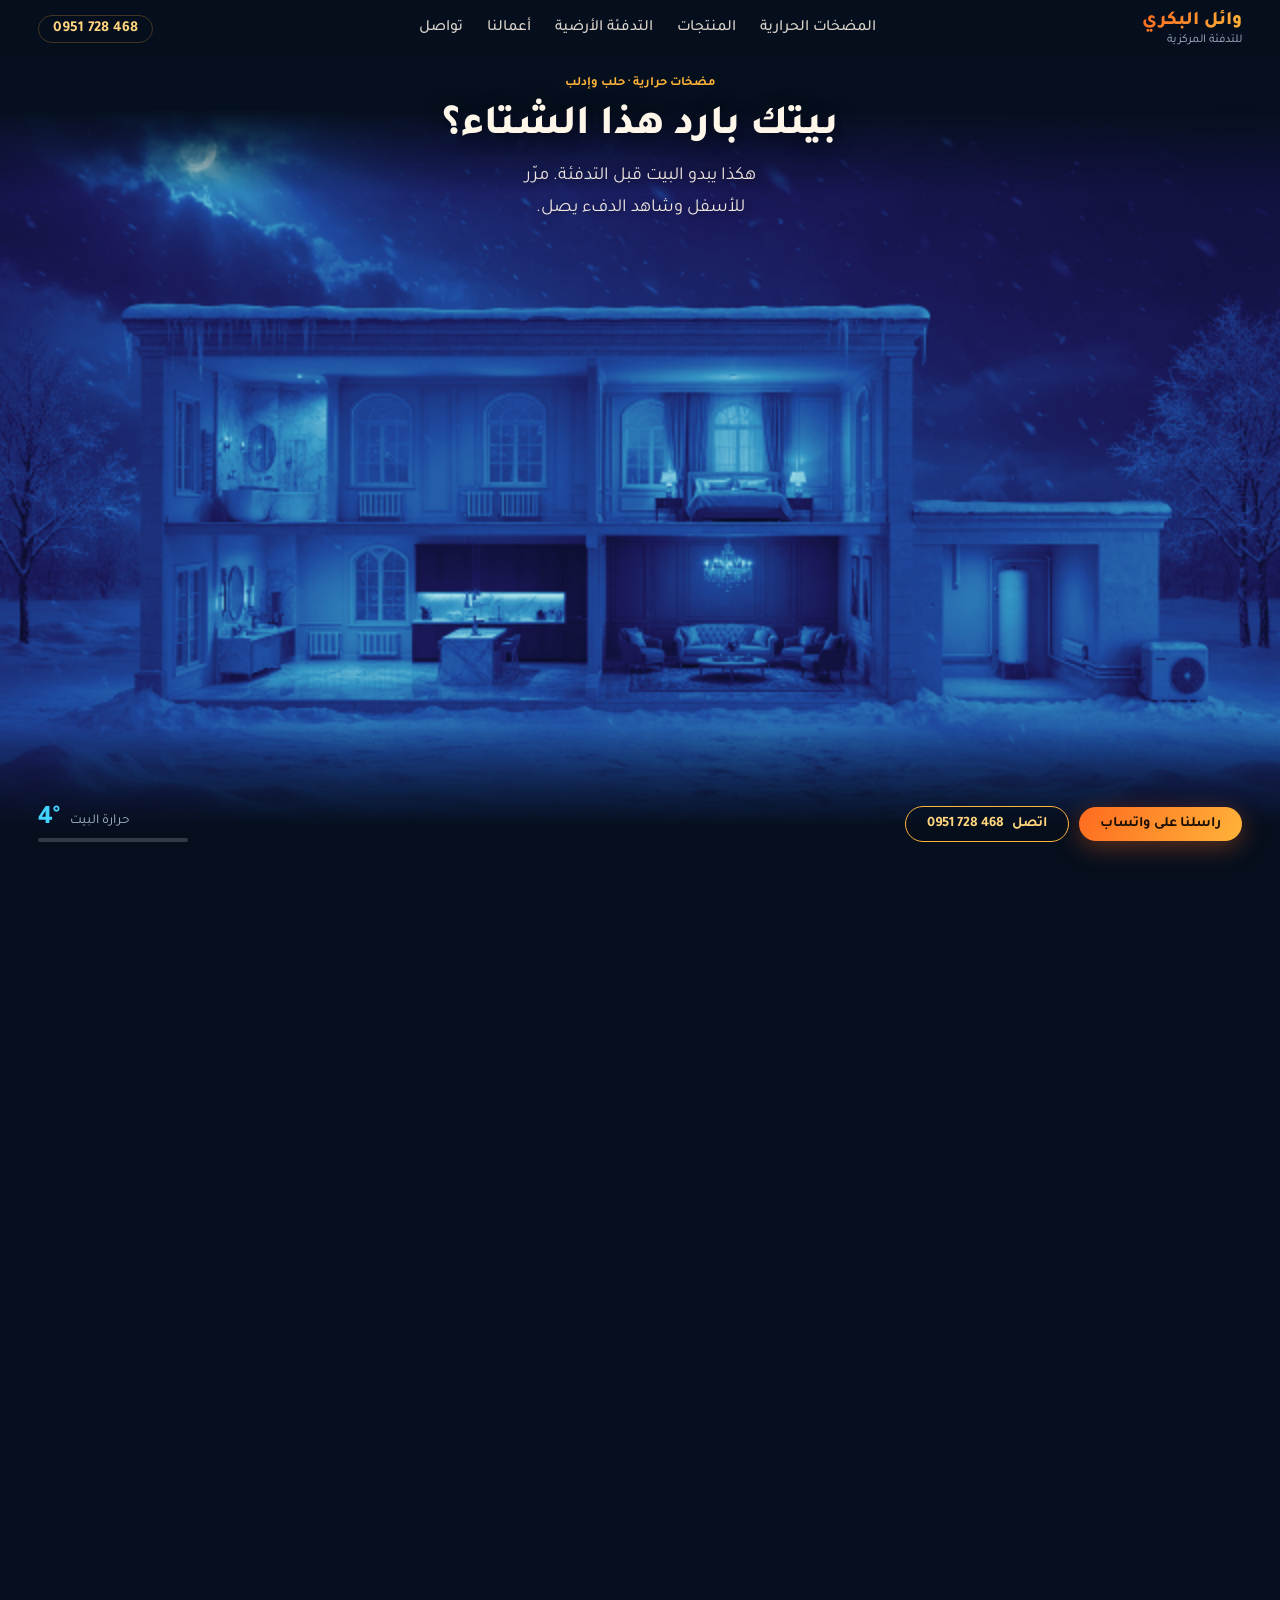
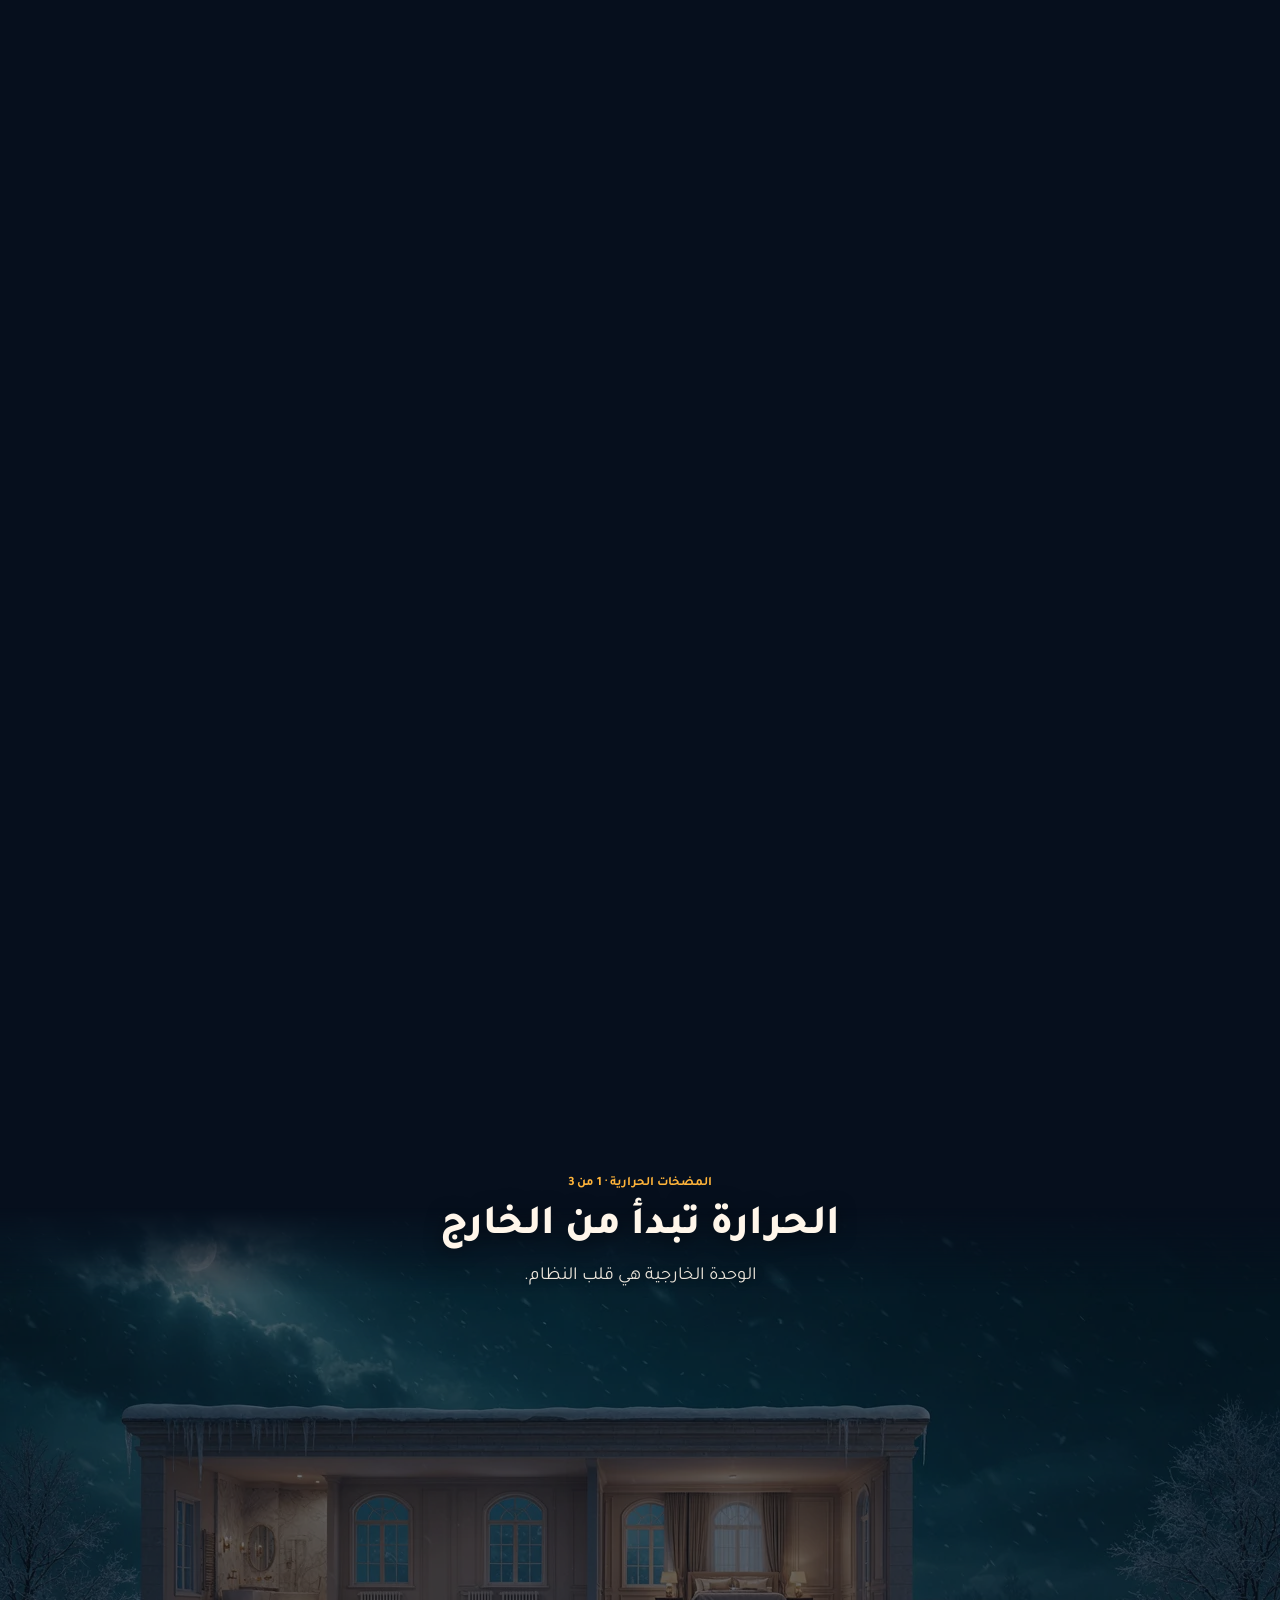
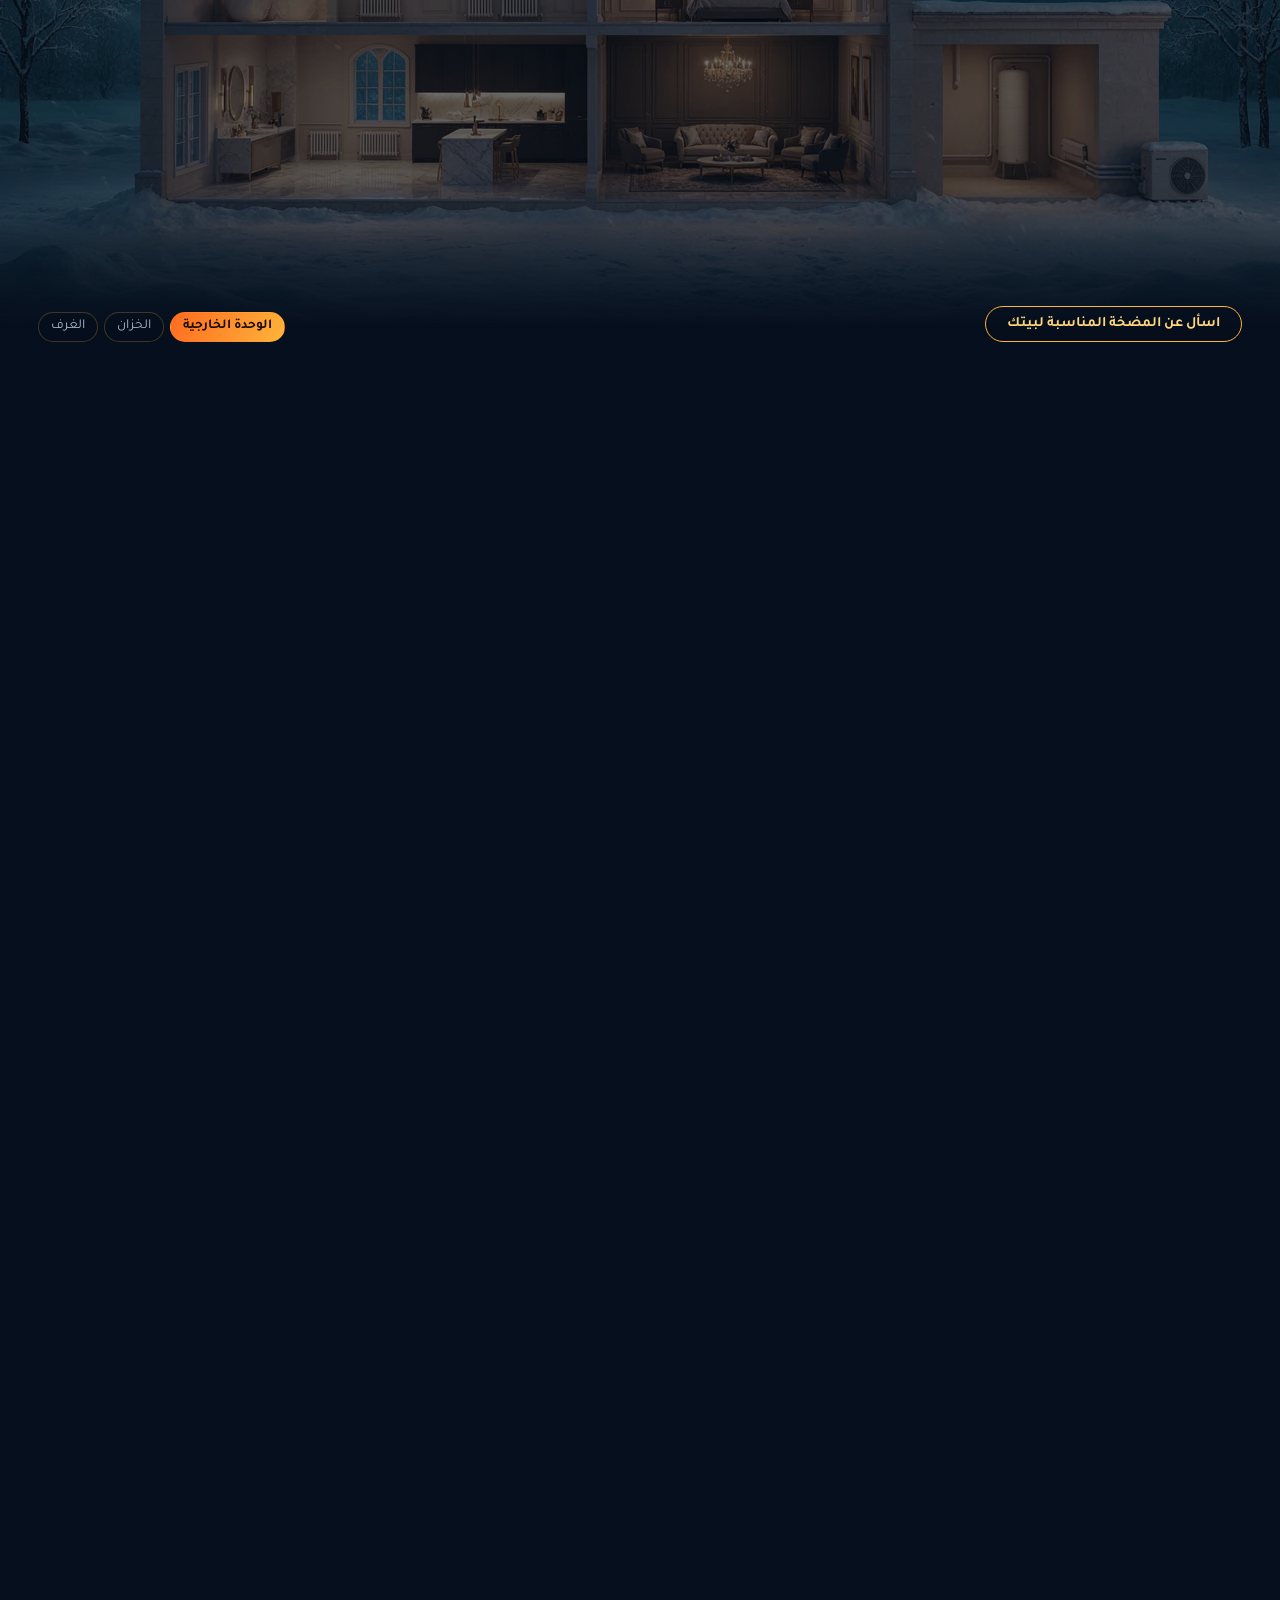
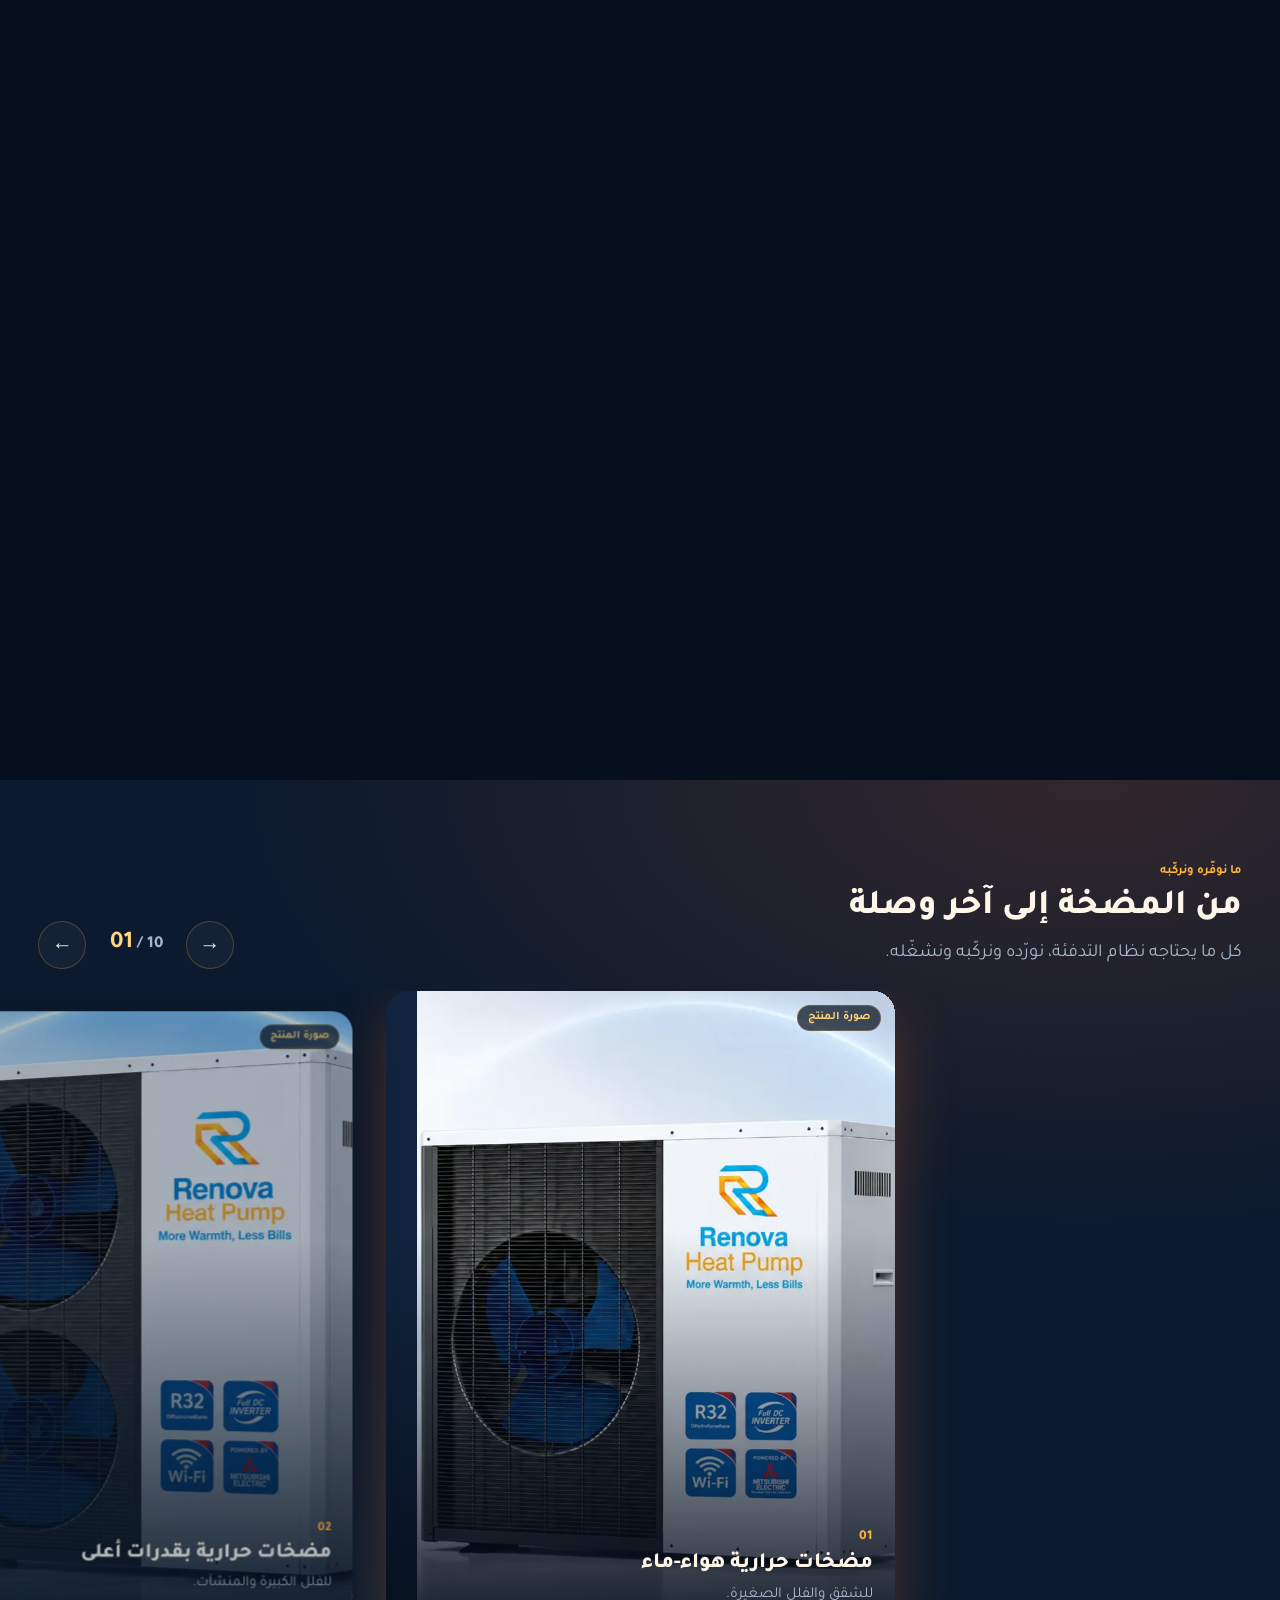
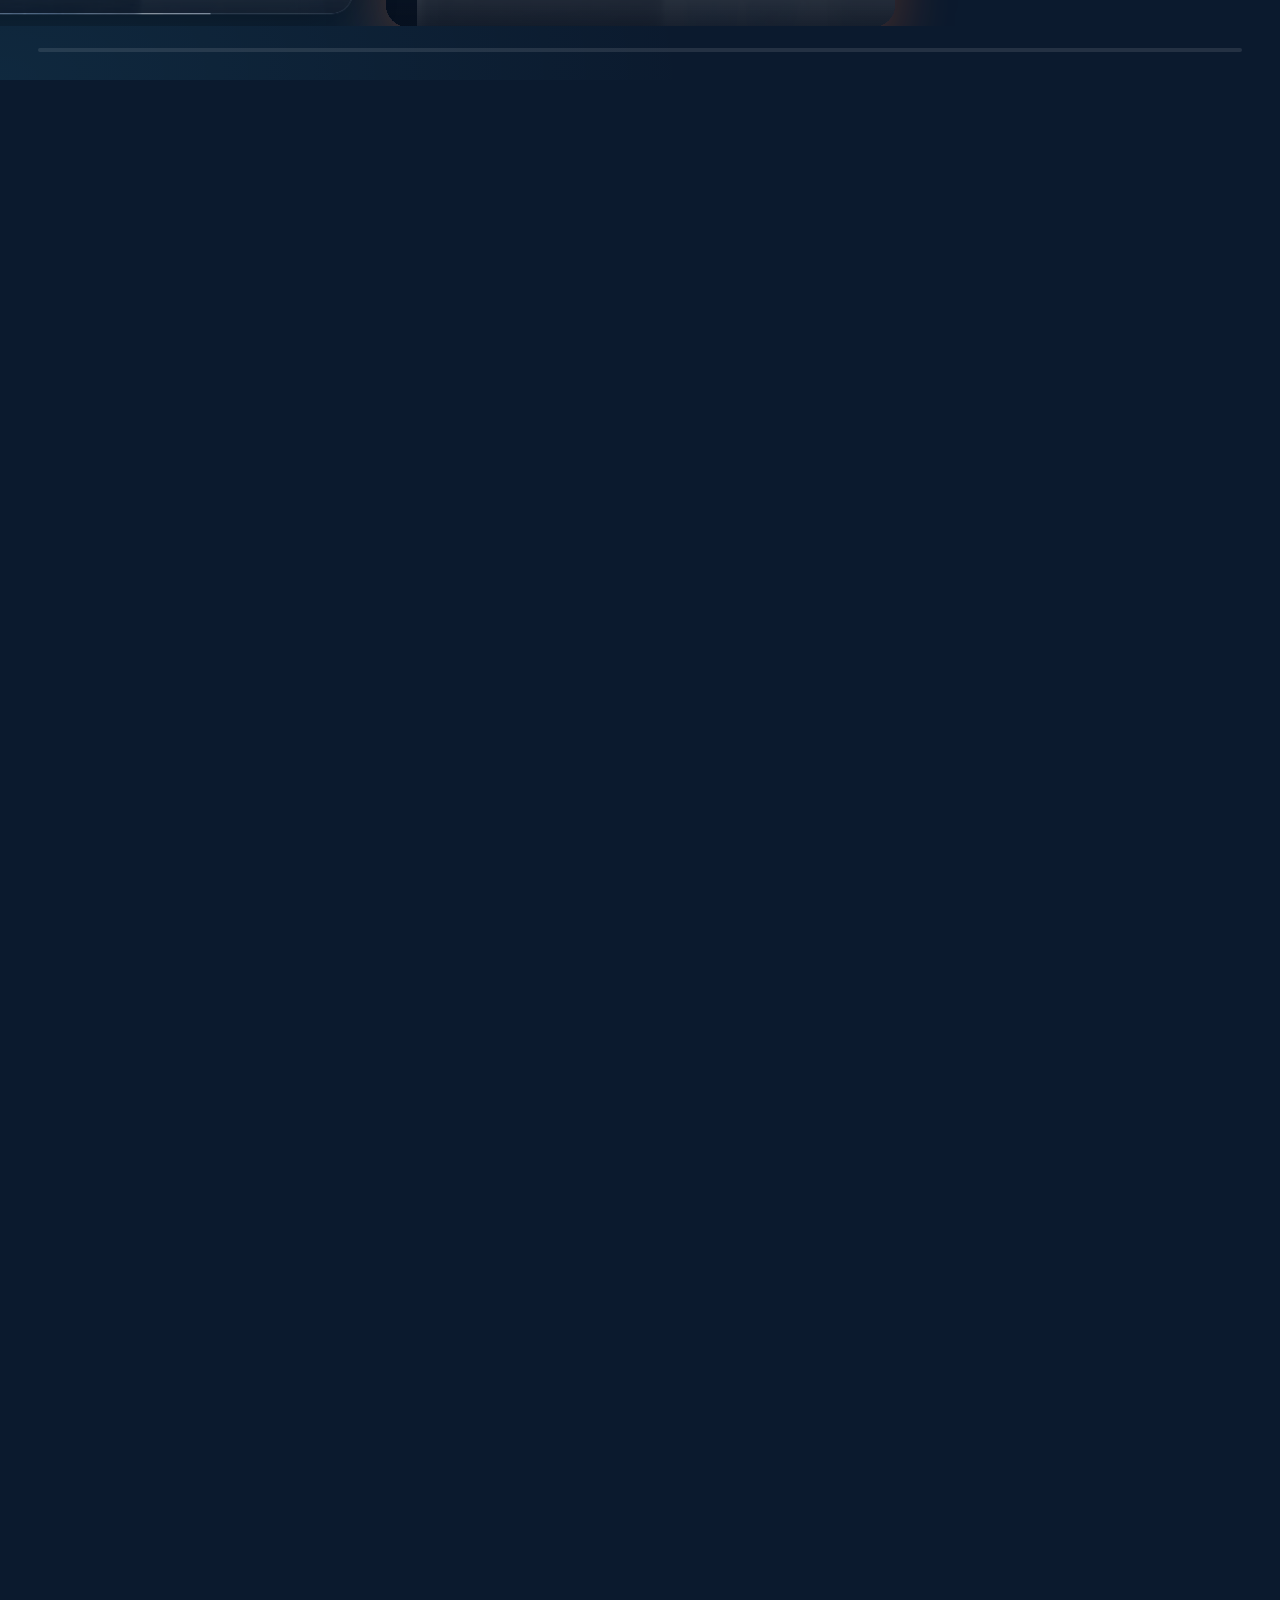
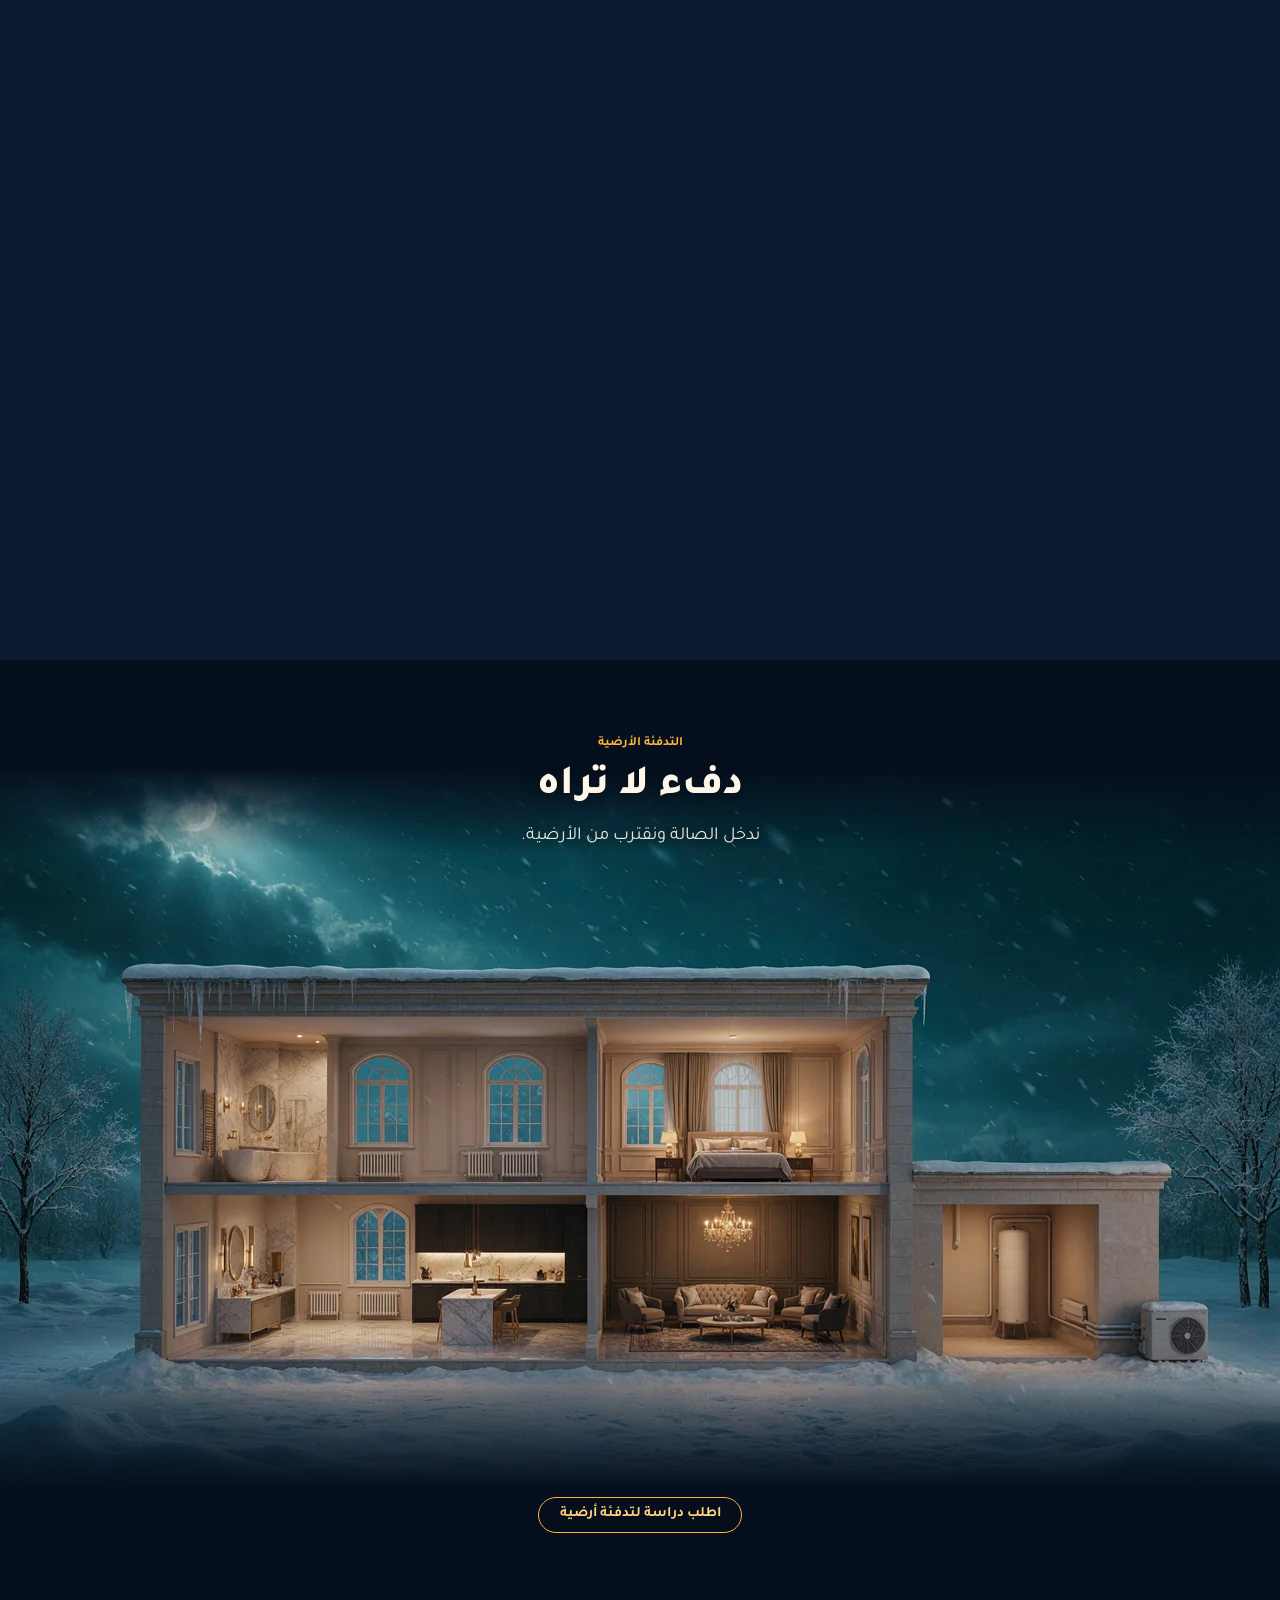
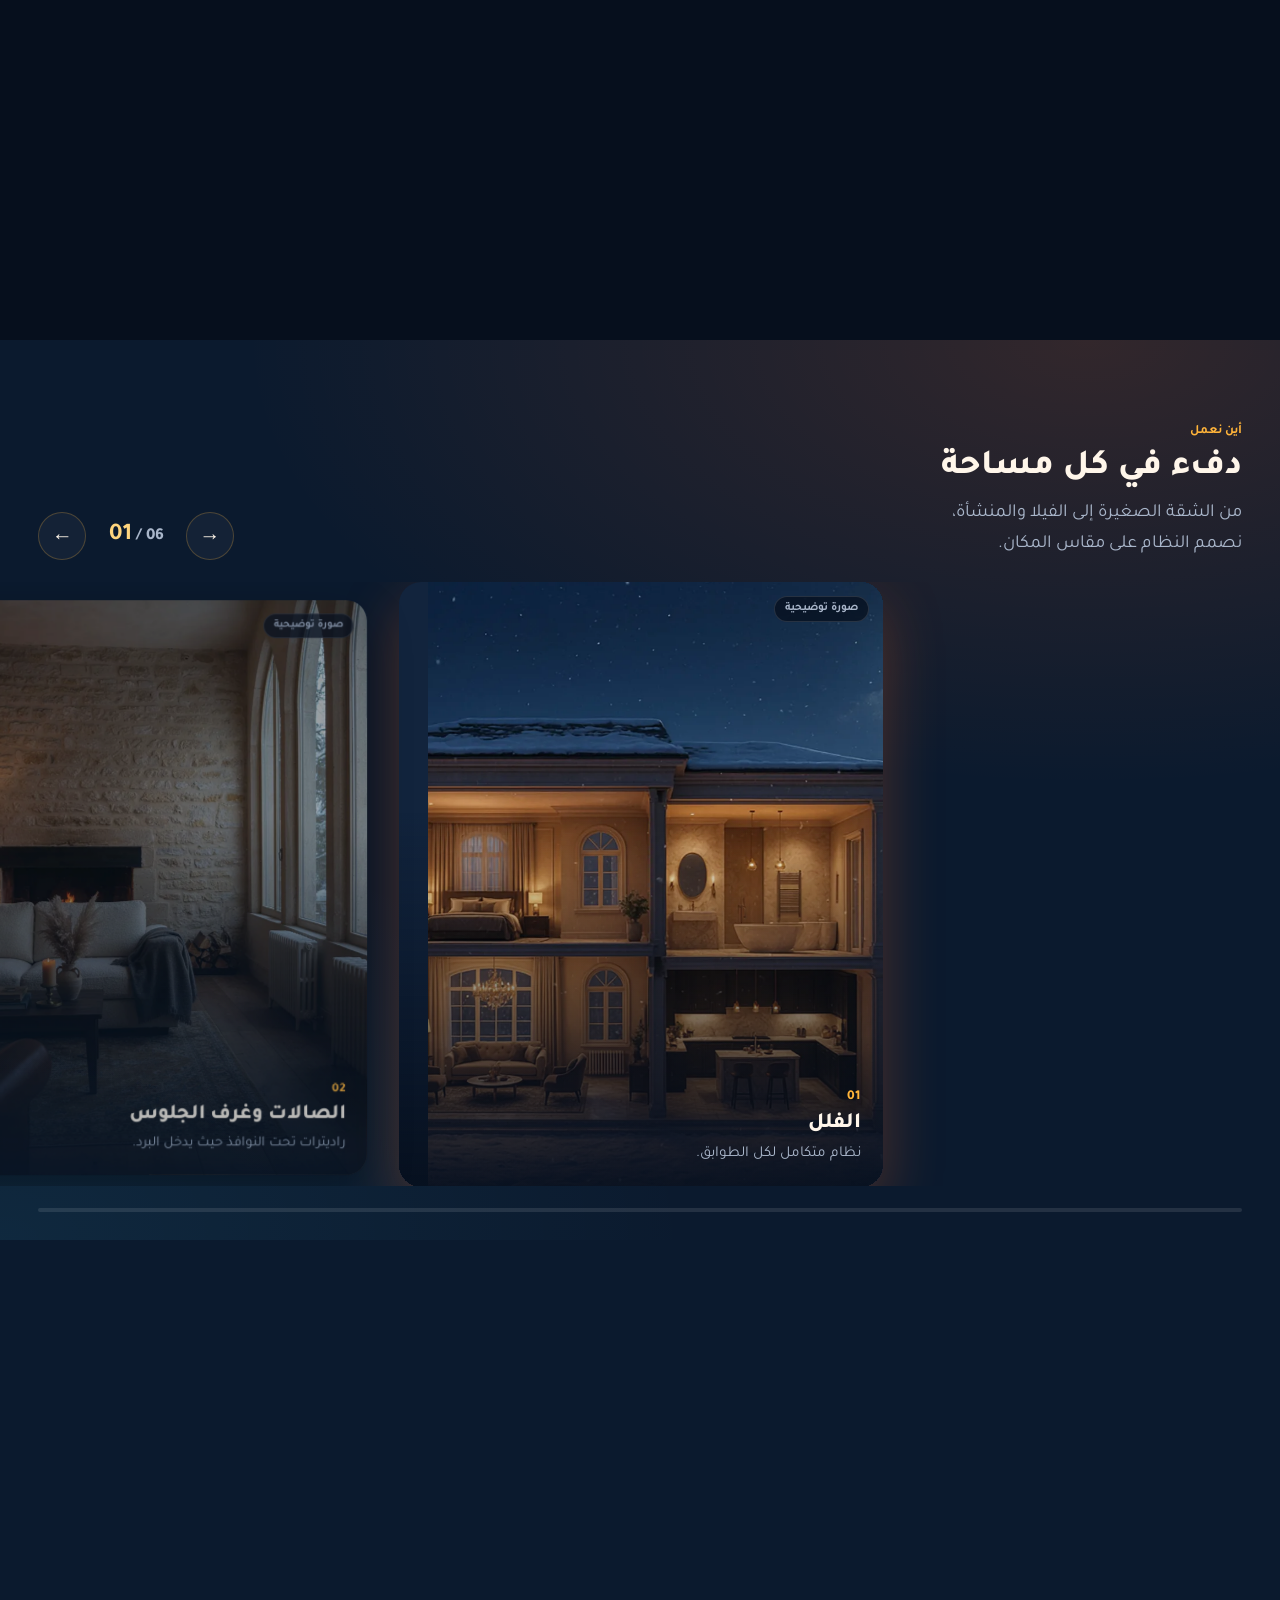
<file: index.html>
<!doctype html>
<html lang="ar" dir="rtl">
<head>
<meta charset="utf-8">
<title>وائل البكري للتدفئة المركزية</title>
<!-- الموقع نفسه في مجلد site؛ هذه الصفحة تحوّل إليه عند رفع المستودع كاملاً (مثل GitHub Pages بوضع النشر من الفرع) -->
<meta http-equiv="refresh" content="0; url=site/">
<link rel="canonical" href="site/">
<script>location.replace('site/' + location.hash);</script>
<style>body{margin:0;min-height:100vh;display:grid;place-items:center;background:#060f1d;color:#fff6ea;font:18px/1.7 Tahoma,sans-serif}a{color:#ffb43a}</style>
</head>
<body>
<p>جارٍ فتح الموقع… إن لم يُفتح تلقائياً <a href="site/">اضغط هنا</a>.</p>
</body>
</html>
</file>
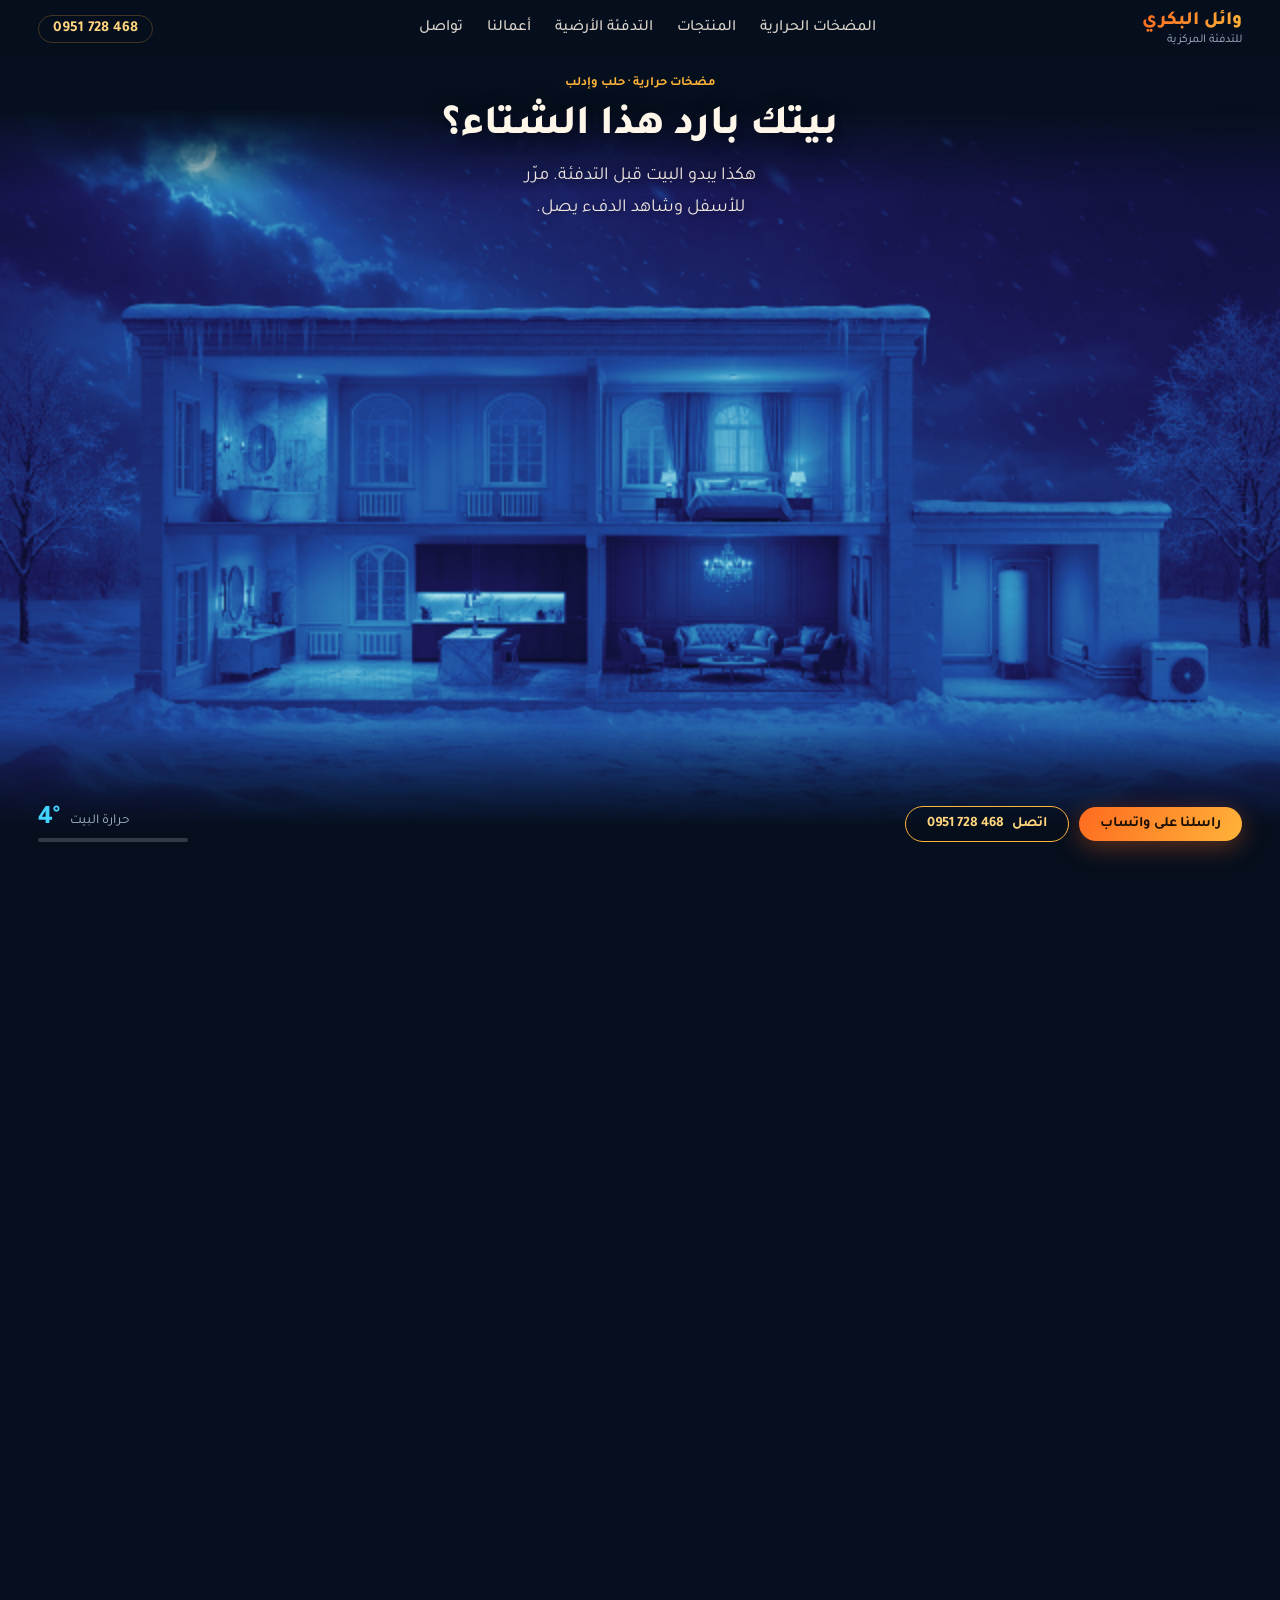
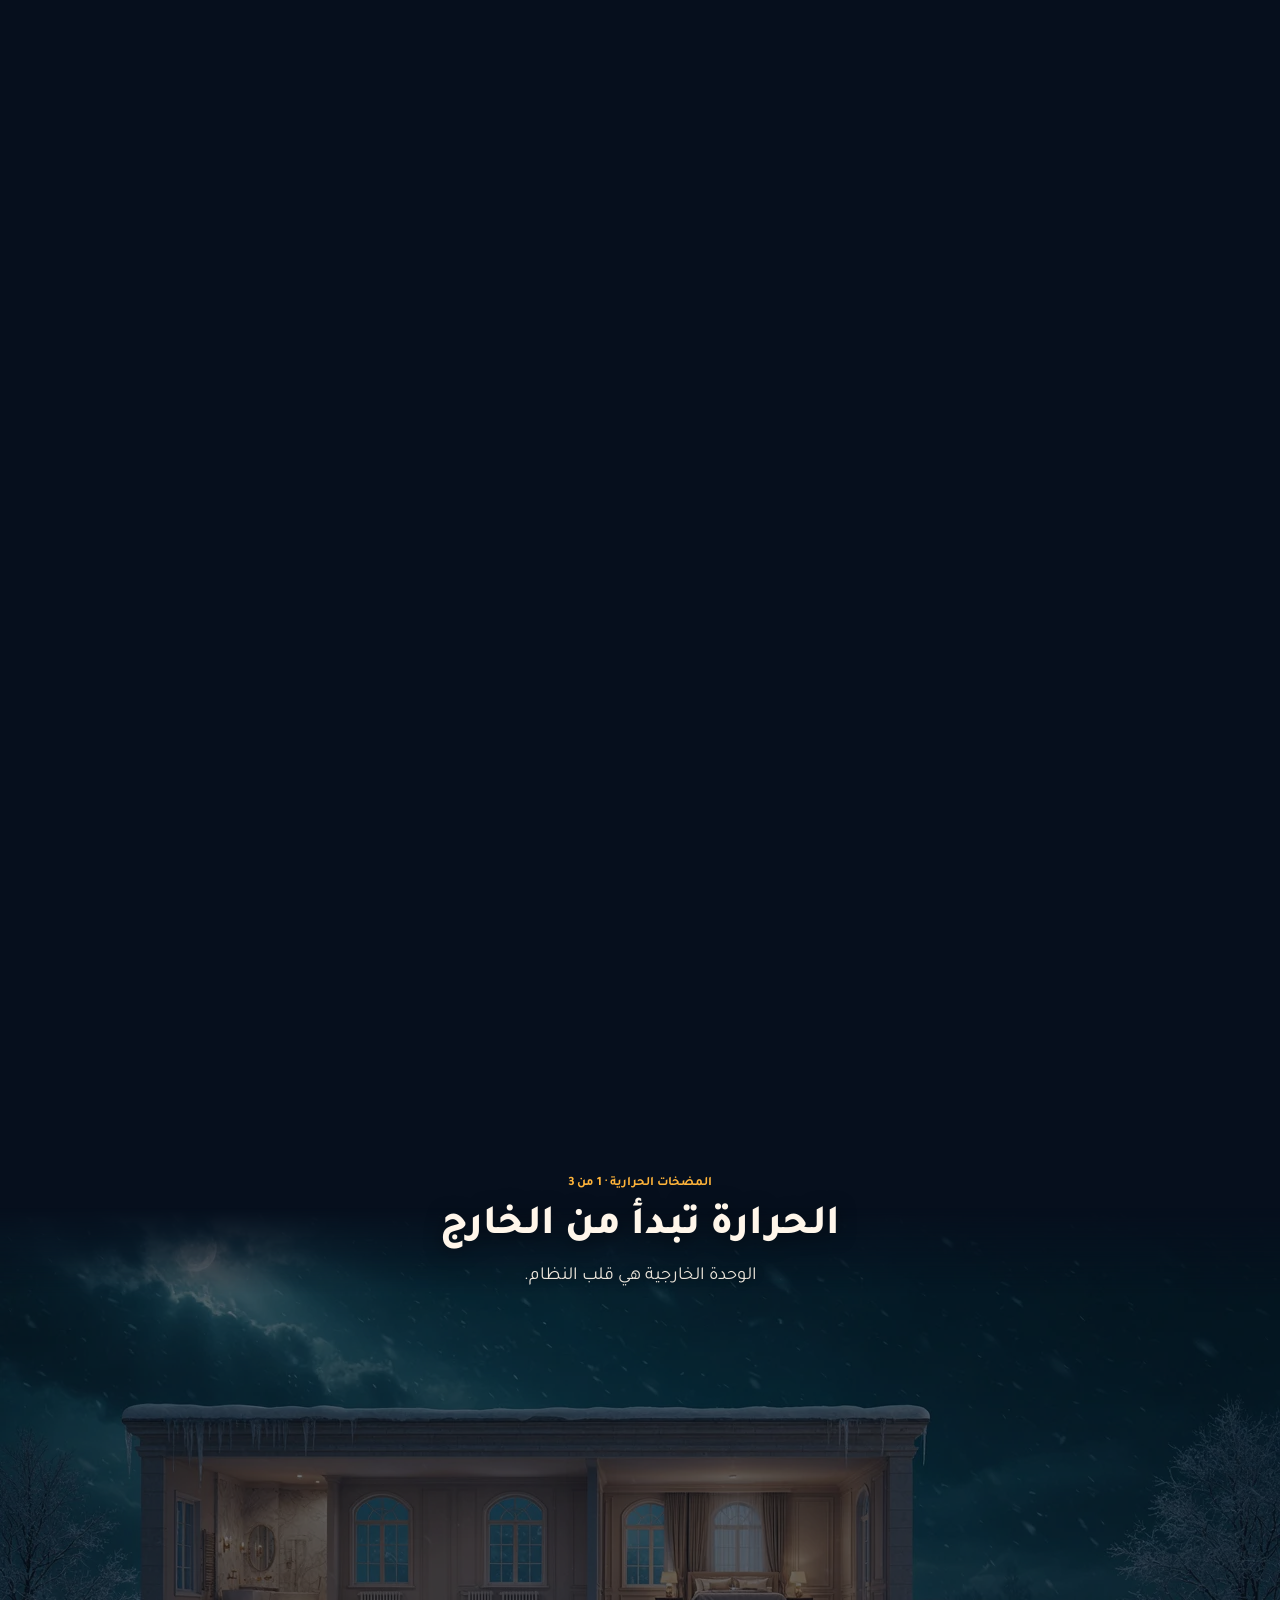
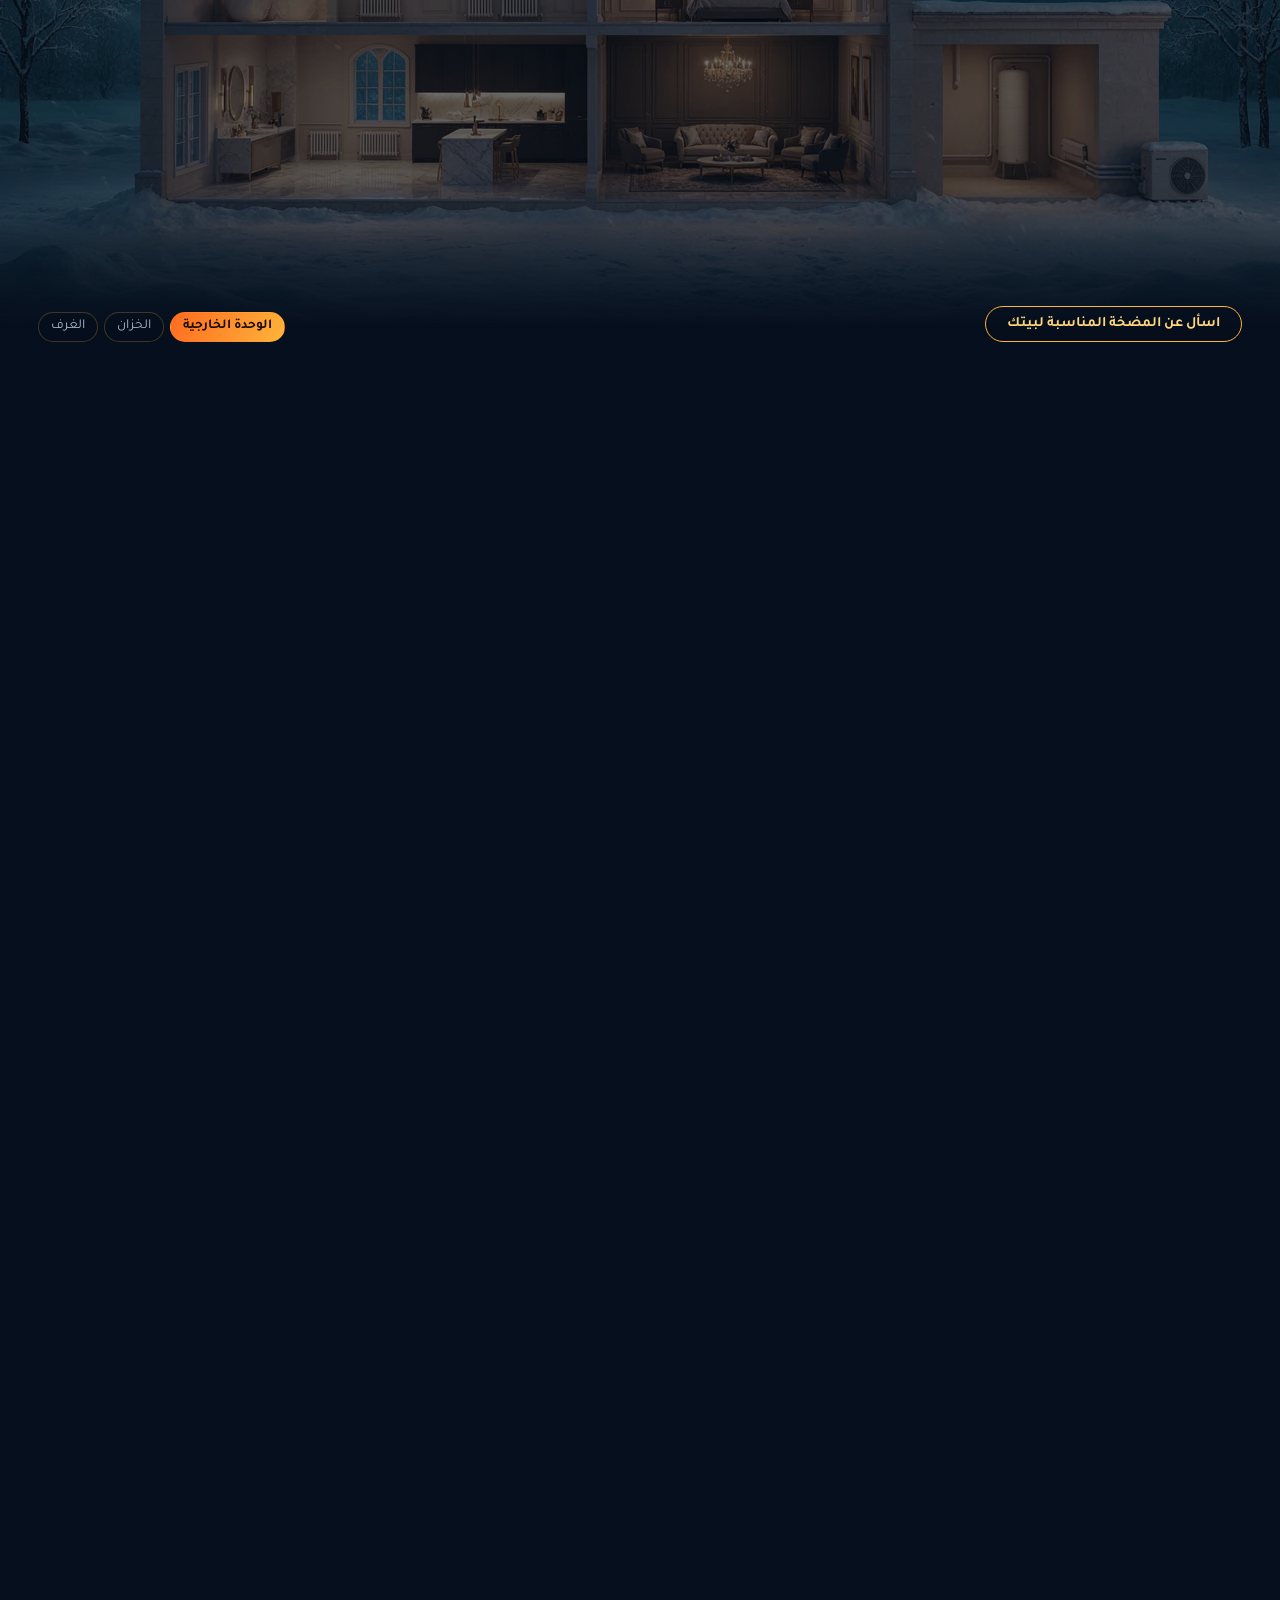
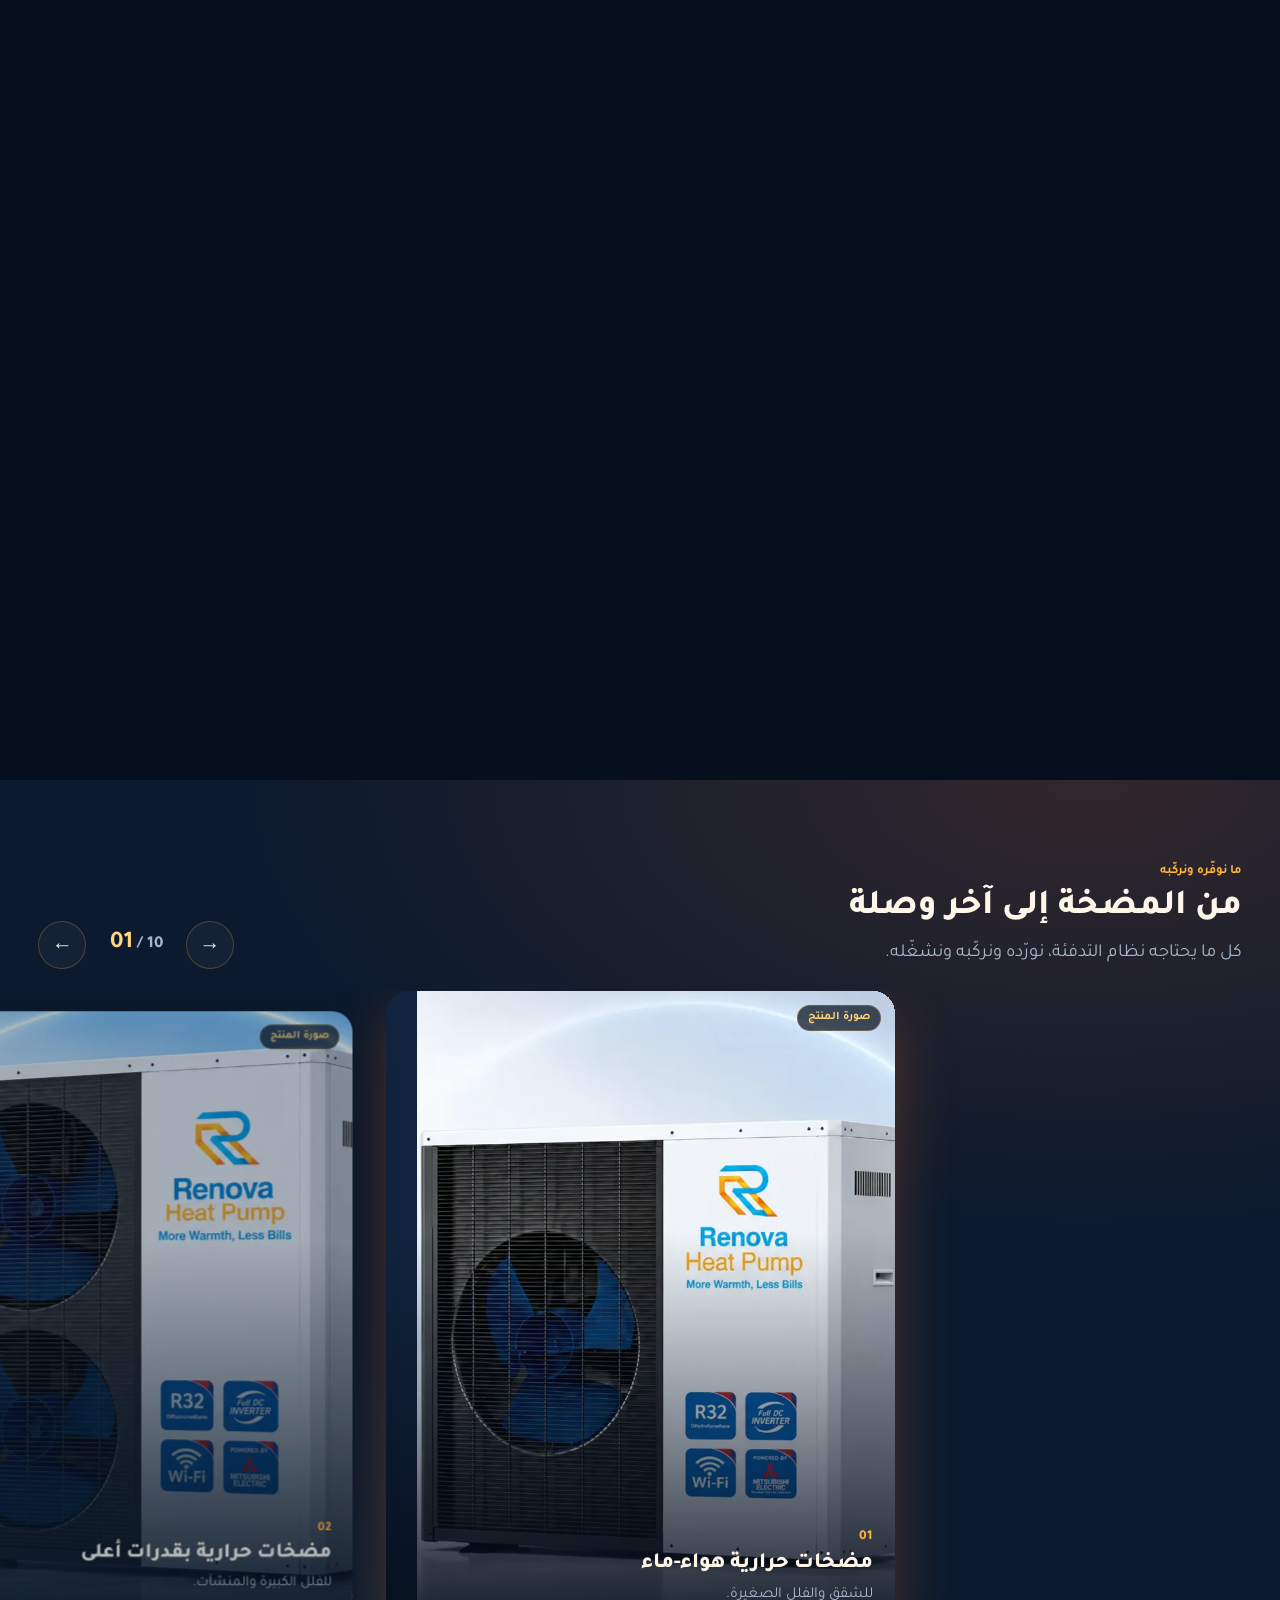
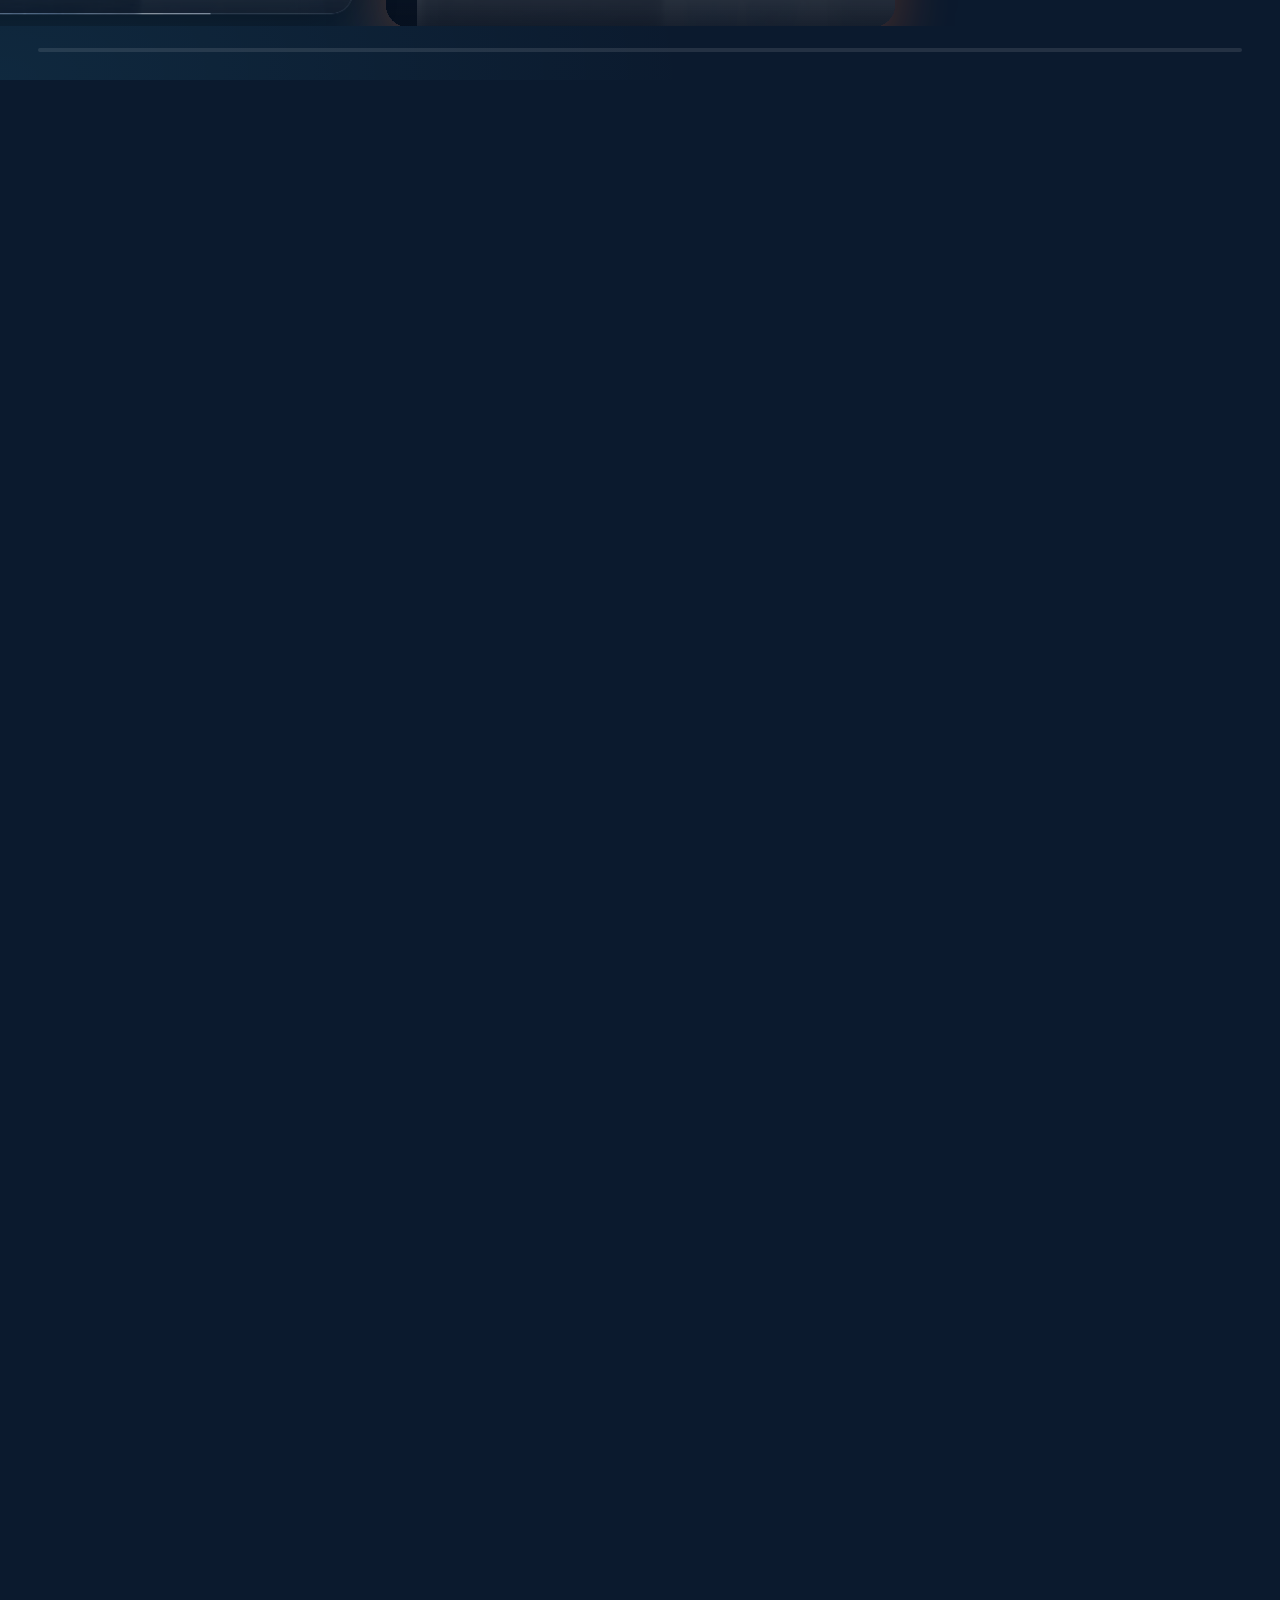
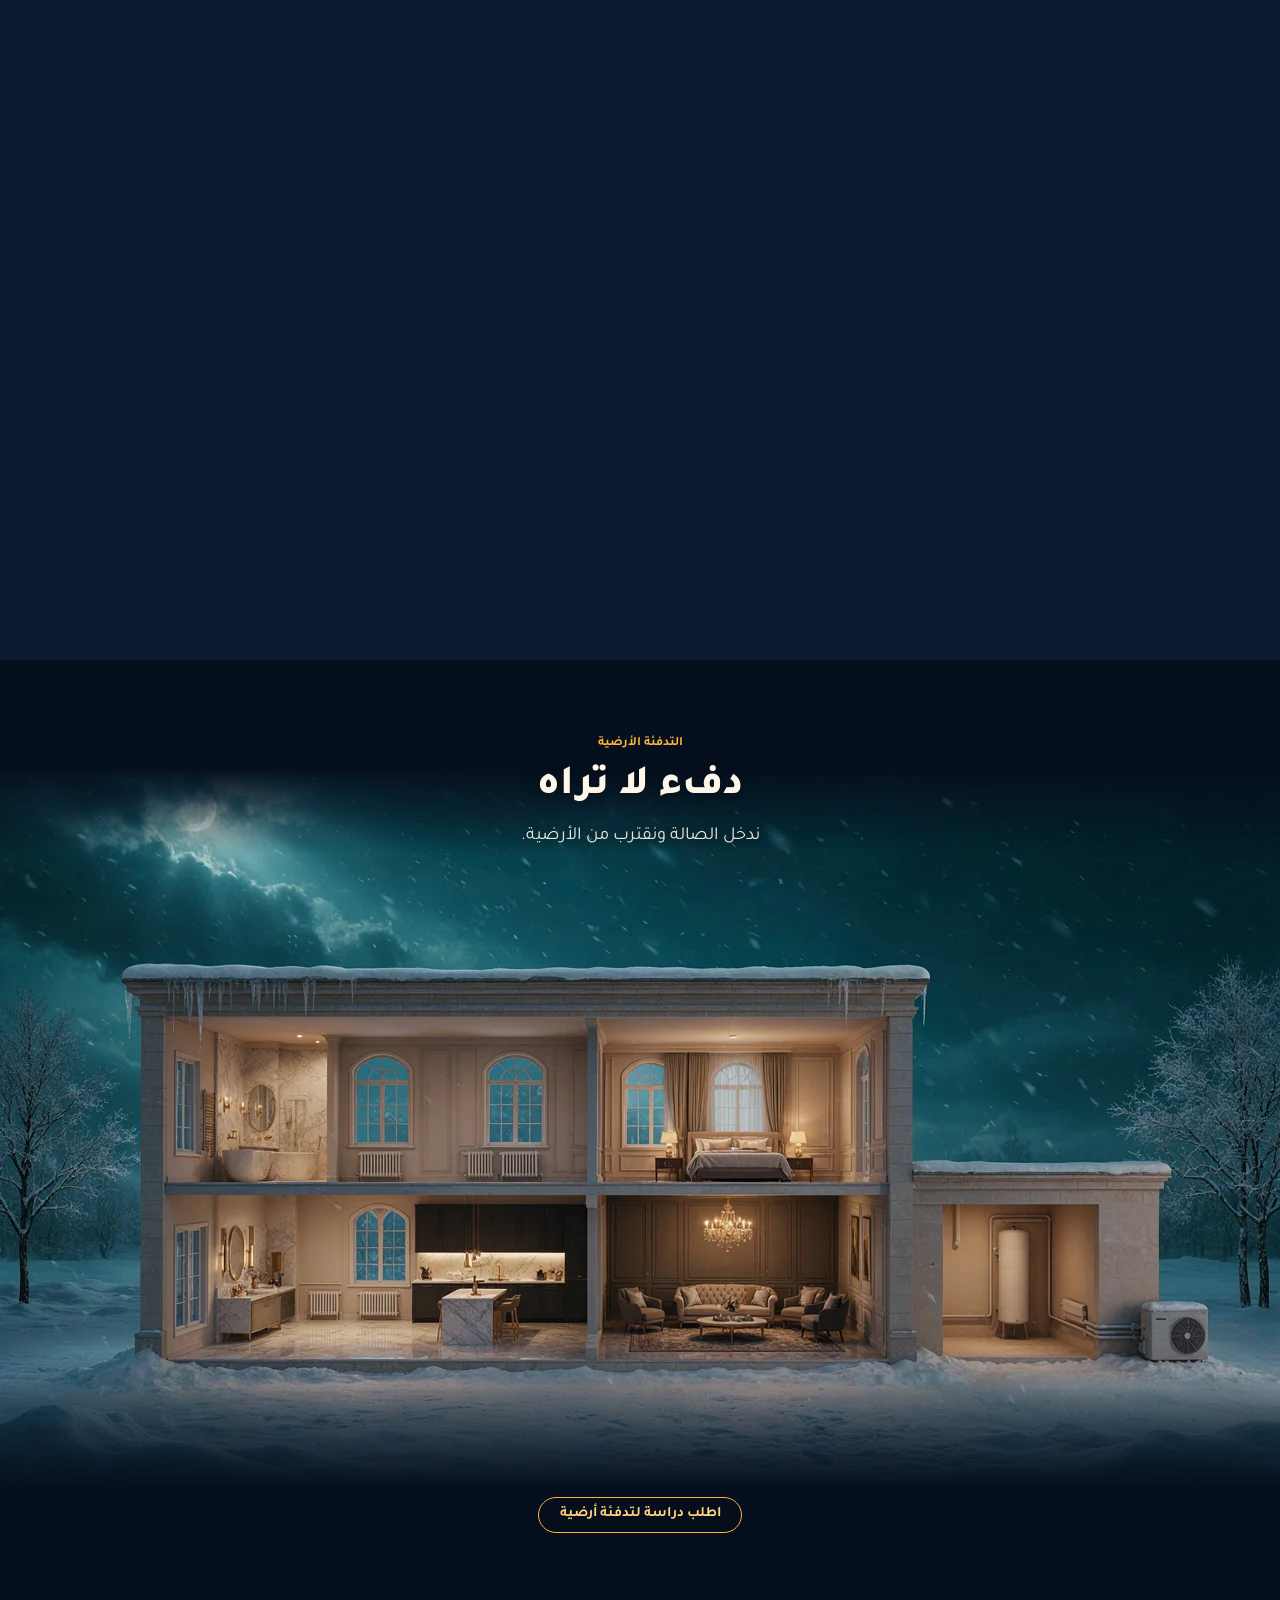
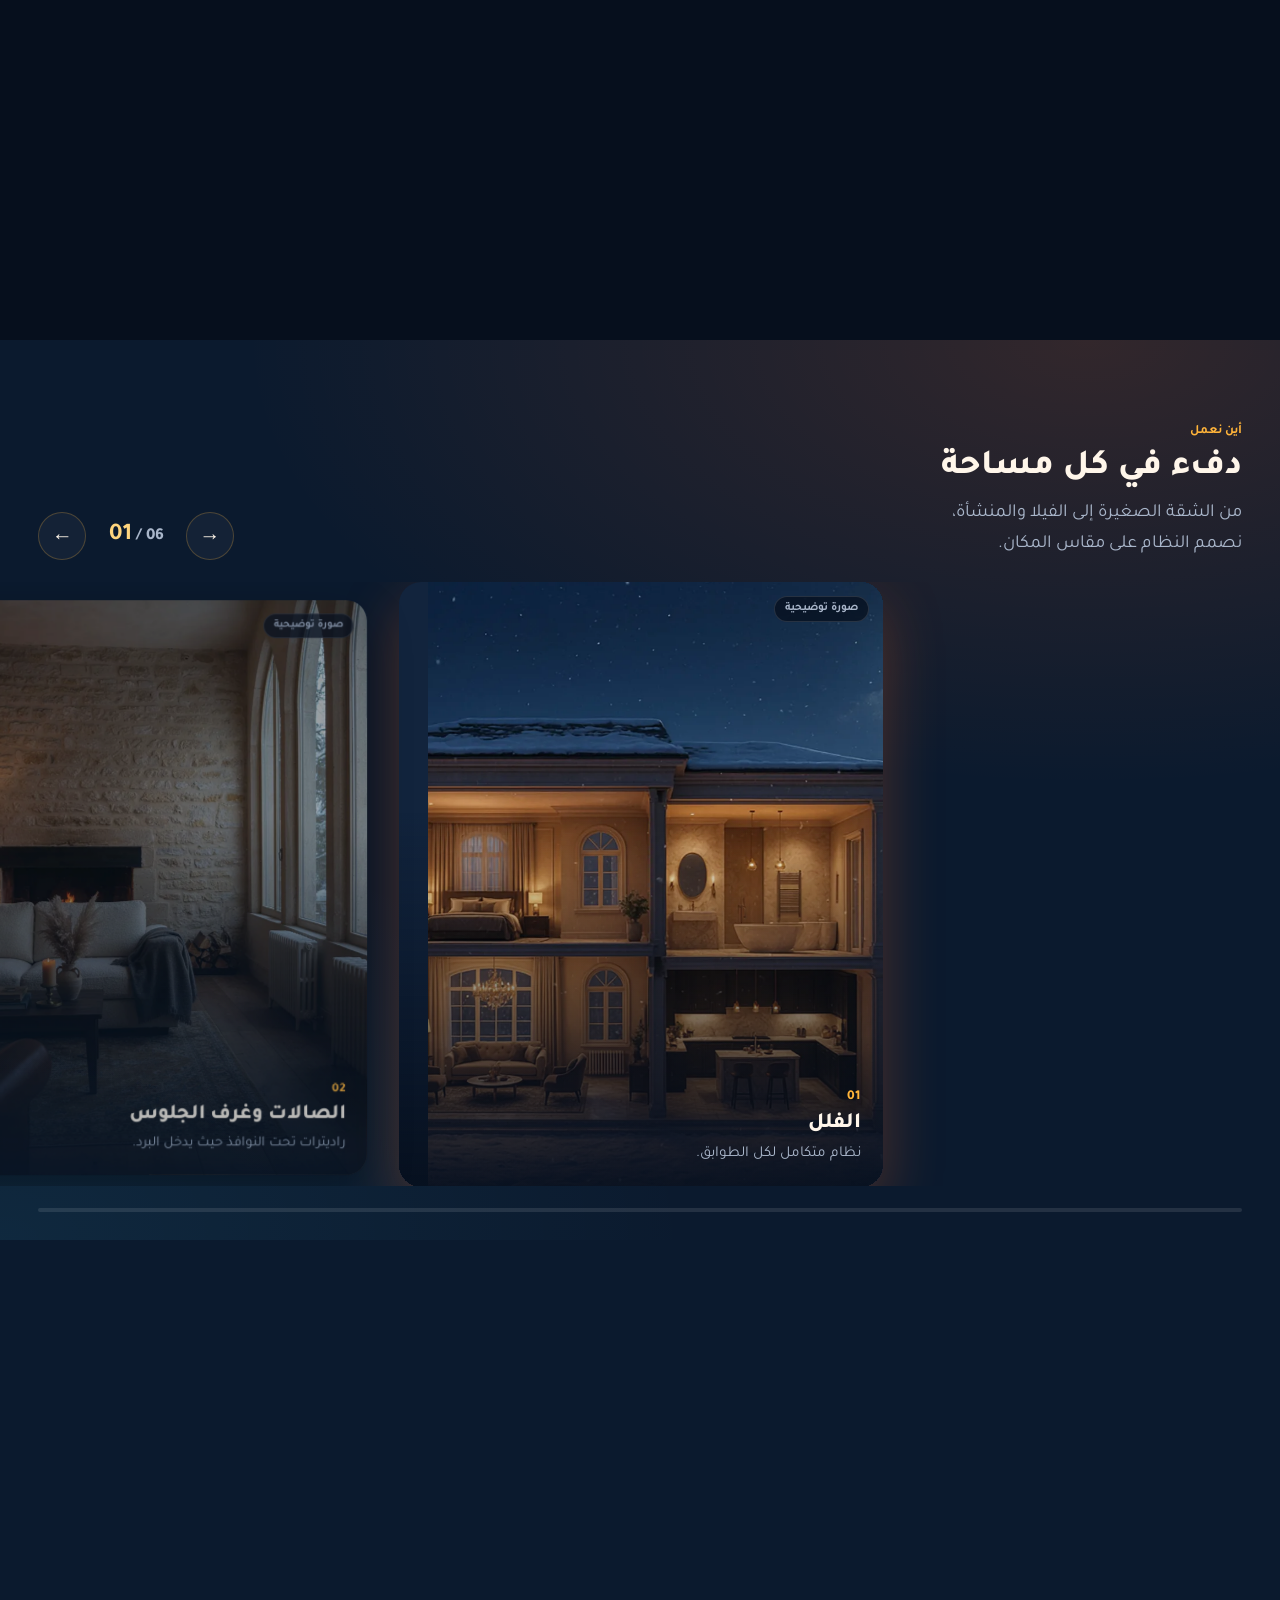
<file: site/index.html>
<!doctype html>
<html lang="ar" dir="rtl">
<head>
<meta charset="utf-8">
<meta name="viewport" content="width=device-width, initial-scale=1, viewport-fit=cover">
<title>وائل البكري للتدفئة المركزية | مضخات حرارية وتدفئة أرضية في حلب وإدلب</title>
<meta name="description" content="شركة وائل البكري للتدفئة المركزية: مضخات حرارية، تدفئة أرضية، وراديترات في حلب وإدلب. دراسة وتأسيس وتوريد وتركيب وتشغيل وصيانة.">
<meta name="theme-color" content="#060f1d">
<link rel="preconnect" href="https://fonts.googleapis.com">
<link rel="preconnect" href="https://fonts.gstatic.com" crossorigin>
<link rel="stylesheet" href="https://fonts.googleapis.com/css2?family=Tajawal:wght@400;500;700;800&display=swap">
<link rel="preload" as="image" href="assets/images/scenes/villa-1280.webp" type="image/webp">
<link rel="stylesheet" href="css/style.css">
<noscript><style>.scene .cold,.scene canvas,.hint{display:none}.hero,.journey{height:100svh}.s1,.j1{opacity:0}.s3,.j3{opacity:1}.pipes path{opacity:1;stroke-dashoffset:0}.glow rect,.glow circle,.mark{opacity:1}.floor{display:none}.rail{height:auto}.rail .stage{position:relative;height:auto}.rail .track-wrap{overflow-x:auto;height:560px}</style></noscript>
</head>
<body>

<header class="top">
  <a class="brand" href="#hero"><b>وائل البكري</b><span>للتدفئة المركزية</span></a>
  <nav class="nav" aria-label="القائمة الرئيسية">
    <a href="#heat-pump">المضخات الحرارية</a>
    <a href="#products">المنتجات</a>
    <a href="#floor">التدفئة الأرضية</a>
    <a href="#spaces">أعمالنا</a>
    <a href="#contact">تواصل</a>
  </nav>
  <a class="top-tel" href="tel:+963951728468">0951 728 468</a>
</header>

<main>

<!-- 1. الغلاف: الكاميرا الحرارية -->
<section class="hero" id="hero" aria-label="الغلاف">
  <div class="stage">
    <div class="scene" aria-hidden="true">
      <img id="villa" src="assets/images/scenes/villa-1280.webp" srcset="assets/images/scenes/villa-800.webp 800w, assets/images/scenes/villa-1280.webp 1280w" sizes="100vw" width="1280" height="720" alt="" decoding="async" fetchpriority="high">
      <img class="cold" src="assets/images/scenes/villa-1280.webp" srcset="assets/images/scenes/villa-800.webp 800w, assets/images/scenes/villa-1280.webp 1280w" sizes="100vw" width="1280" height="720" alt="">
      <canvas id="thermal" width="640" height="360"></canvas>
    </div>
    <div class="shade"></div>

    <div class="copy">
      <div class="s1">
        <span class="eyebrow">مضخات حرارية · حلب وإدلب</span>
        <h1 class="h">بيتك بارد هذا الشتاء؟</h1>
        <p class="sub">هكذا يبدو البيت قبل التدفئة. مرّر للأسفل وشاهد الدفء يصل.</p>
      </div>
      <div class="s2" aria-hidden="true">
        <span class="eyebrow">من المضخة الحرارية إلى كل غرفة</span>
        <p class="h">الدفء يصل غرفة بعد غرفة</p>
        <p class="sub">دراسة وتأسيس وتوريد وتركيب وتشغيل وصيانة.</p>
      </div>
      <div class="s3" aria-hidden="true">
        <span class="eyebrow">شركة وائل البكري للتدفئة المركزية</span>
        <p class="h">شتاء دافئ في كل البيت</p>
        <p class="sub">مضخات حرارية، تدفئة أرضية، وراديترات في حلب وإدلب.</p>
      </div>
    </div>

    <div class="foot">
      <div class="cta">
        <a class="btn gold" href="https://wa.me/963951728468">راسلنا على واتساب</a>
        <a class="btn line" href="tel:+963951728468">اتصل <span>0951 728 468</span></a>
      </div>
      <div class="gauge" aria-hidden="true">
        <div class="gauge-top"><span class="gauge-label">حرارة البيت</span><span class="gauge-val" id="temp">4°</span></div>
        <div class="gauge-bar"><i id="bar"></i></div>
      </div>
    </div>

    <div class="hint" id="hint" aria-hidden="true">مرّر للأسفل<i></i></div>
  </div>
</section>

<!-- 2. رحلة الحرارة -->
<section class="journey" id="heat-pump" aria-label="رحلة الحرارة">
  <div class="stage">
    <div class="scene" aria-hidden="true">
      <img src="assets/images/scenes/villa-1280.webp" srcset="assets/images/scenes/villa-800.webp 800w, assets/images/scenes/villa-1280.webp 1280w" sizes="100vw" width="1280" height="720" alt="" loading="lazy" decoding="async">
      <div class="dim" id="jdim"></div>
      <svg viewBox="0 0 1280 720" preserveAspectRatio="none">
        <g class="glow">
          <circle data-a=".03" data-b=".10" cx="1188" cy="566" r="23"/>
          <rect data-a=".28" data-b=".36" x="996" y="458" width="35" height="100" rx="14"/>
          <rect data-a=".60" data-b=".68" x="309" y="522" width="32" height="28" rx="3"/>
          <rect data-a=".62" data-b=".70" x="359" y="522" width="40" height="28" rx="3"/>
          <rect data-a=".70" data-b=".78" x="500" y="383" width="39" height="25" rx="3"/>
          <rect data-a=".71" data-b=".79" x="467" y="383" width="26" height="25" rx="3"/>
          <rect data-a=".73" data-b=".81" x="359" y="383" width="41" height="25" rx="3"/>
          <rect data-a=".76" data-b=".84" x="202" y="321" width="13" height="63" rx="3"/>
        </g>
        <g class="pipes">
          <path pathLength="1" data-a=".10" data-b=".30" d="M1140,560 H1086 L1052,548 V450 H1013 V460"/>
          <path pathLength="1" data-a=".36" data-b=".56" d="M1000,549 H925 V595 H152"/>
          <path pathLength="1" data-a=".46" data-b=".54" d="M593,595 V421"/>
          <path pathLength="1" data-a=".54" data-b=".68" d="M593,421 H180"/>
          <path pathLength="1" data-a=".54" data-b=".64" d="M593,421 H880"/>
          <path class="thin" pathLength="1" data-a=".46" data-b=".72" d="M612,595 V589 H884 V581 H612 V573 H884 V565 H612"/>
          <path class="thin" pathLength="1" data-a=".56" data-b=".60" d="M379,595 V550"/>
          <path class="thin" pathLength="1" data-a=".58" data-b=".62" d="M325,595 V550"/>
          <path class="thin" pathLength="1" data-a=".66" data-b=".70" d="M520,421 V408"/>
          <path class="thin" pathLength="1" data-a=".67" data-b=".71" d="M480,421 V408"/>
          <path class="thin" pathLength="1" data-a=".69" data-b=".73" d="M380,421 V408"/>
          <path class="thin" pathLength="1" data-a=".72" data-b=".76" d="M209,421 V384"/>
          <path class="thin" pathLength="1" data-a=".60" data-b=".64" d="M646,421 V408"/>
          <path class="thin" pathLength="1" data-a=".64" data-b=".76" d="M626,408 H666 V386 H626 Z M634,408 V386 M642,408 V386 M650,408 V386 M658,408 V386"/>
        </g>
        <g class="mark" data-a=".03" data-b=".10" data-x="1174" data-y="508"><circle r="13"/><text>1</text></g>
        <g class="mark" data-a=".28" data-b=".36" data-x="968" data-y="500"><circle r="13"/><text>2</text></g>
        <g class="mark" data-a=".50" data-b=".58" data-x="593" data-y="500"><circle r="13"/><text>3</text></g>
      </svg>
    </div>
    <div class="shade"></div>

    <div class="copy">
      <div class="j1">
        <span class="eyebrow">المضخات الحرارية · 1 من 3</span>
        <h2 class="h">الحرارة تبدأ من الخارج</h2>
        <p class="sub">الوحدة الخارجية هي قلب النظام.</p>
      </div>
      <div class="j2" aria-hidden="true">
        <span class="eyebrow">المضخات الحرارية · 2 من 3</span>
        <p class="h">ثم تصل إلى الخزان</p>
        <p class="sub">ماء ساخن جاهز للتوزيع على البيت.</p>
      </div>
      <div class="j3" aria-hidden="true">
        <span class="eyebrow">المضخات الحرارية · 3 من 3</span>
        <p class="h">ومنه إلى كل غرفة</p>
        <p class="sub">راديترات وتدفئة أرضية من نظام واحد.</p>
      </div>
    </div>

    <div class="foot">
      <div class="cta">
        <a class="btn line" href="https://wa.me/963951728468">اسأل عن المضخة المناسبة لبيتك</a>
      </div>
      <div class="steps" aria-hidden="true"><span id="st1" class="on">الوحدة الخارجية</span><span id="st2">الخزان</span><span id="st3">الغرف</span></div>
    </div>
  </div>
</section>

<!-- فاصل: معرض المنتجات -->
<section class="rail" id="products" aria-label="المنتجات والقطع" tabindex="-1">
  <div class="stage">
    <div class="rail-head">
      <div class="rail-title">
        <span class="eyebrow">ما نوفّره ونركّبه</span>
        <h2 class="h">من المضخة إلى آخر وصلة</h2>
        <p class="sub">كل ما يحتاجه نظام التدفئة، نورّده ونركّبه ونشغّله.</p>
      </div>
      <div class="rail-ctrl">
        <button class="arrow" type="button" data-dir="prev" aria-label="السابق">&#8594;</button>
        <span class="count" aria-live="polite"><b>01</b> / 10</span>
        <button class="arrow" type="button" data-dir="next" aria-label="التالي">&#8592;</button>
      </div>
    </div>
    <div class="track-wrap">
      <div class="track">
        <article class="card"><img src="assets/images/products/heatpump-13kw.webp" alt="وحدة مضخة حرارية هواء-ماء بمروحة واحدة" loading="lazy"><span class="tag real">صورة المنتج</span><div class="card-text"><span class="num">01</span><h3>مضخات حرارية هواء-ماء</h3><p>للشقق والفلل الصغيرة.</p></div></article>
        <article class="card"><img src="assets/images/products/heatpump-16kw.webp" alt="وحدة مضخة حرارية هواء-ماء بمروحتين" loading="lazy"><span class="tag real">صورة المنتج</span><div class="card-text"><span class="num">02</span><h3>مضخات حرارية بقدرات أعلى</h3><p>للفلل الكبيرة والمنشآت.</p></div></article>
        <article class="card"><img src="assets/images/products/heatpump-ground-source-unit.webp" alt="وحدة مضخة حرارية أرضية داخلية بشاشة تحكم" loading="lazy"><span class="tag real">صورة المنتج</span><div class="card-text"><span class="num">03</span><h3>مضخات حرارية أرضية</h3><p>حرارة الأرض أو مياه البئر.</p></div></article>
        <article class="card"><img src="assets/images/gallery/burner.webp" alt="" loading="lazy"><span class="tag">صورة توضيحية</span><div class="card-text"><span class="num">04</span><h3>حراقات ومراجل</h3><p>تركيب وصيانة وتبديل.</p></div></article>
        <article class="card"><img src="assets/images/gallery/boiler.webp" alt="" loading="lazy"><span class="tag">صورة توضيحية</span><div class="card-text"><span class="num">05</span><h3>مراجل جدارية</h3><p>حلول للشقق والمساحات الصغيرة.</p></div></article>
        <article class="card"><img src="assets/images/gallery/radiator.webp" alt="" loading="lazy"><span class="tag">صورة توضيحية</span><div class="card-text"><span class="num">06</span><h3>راديترات</h3><p>بأشكال ومقاسات تناسب كل غرفة.</p></div></article>
        <article class="card"><img src="assets/images/gallery/manifold.webp" alt="" loading="lazy"><span class="tag">صورة توضيحية</span><div class="card-text"><span class="num">07</span><h3>مجمّعات التدفئة الأرضية</h3><p>توزيع متوازن لكل دائرة.</p></div></article>
        <article class="card"><img src="assets/images/gallery/fittings.webp" alt="" loading="lazy"><span class="tag">صورة توضيحية</span><div class="card-text"><span class="num">08</span><h3>توصيلات ومحابس</h3><p>نحاس وبراص وأنابيب PEX.</p></div></article>
        <article class="card"><img src="assets/images/gallery/boilerroom.webp" alt="" loading="lazy"><span class="tag">صورة توضيحية</span><div class="card-text"><span class="num">09</span><h3>غرف الخزانات والمضخات</h3><p>تأسيس مرتب وسهل الصيانة.</p></div></article>
        <article class="card"><img src="assets/images/gallery/thermostat.webp" alt="" loading="lazy"><span class="tag">صورة توضيحية</span><div class="card-text"><span class="num">10</span><h3>تحكم ذكي</h3><p>حرارة كل غرفة كما تريدها.</p></div></article>
      </div>
    </div>
    <div class="rail-bar" aria-hidden="true"><i></i></div>
  </div>
</section>

<!-- 3. كشف الأرضية -->
<section class="floor" id="floor" aria-label="التدفئة الأرضية">
  <div class="stage">
    <div class="scene" aria-hidden="true">
      <img id="fvilla" src="assets/images/scenes/villa-1280.webp" srcset="assets/images/scenes/villa-800.webp 800w, assets/images/scenes/villa-1280.webp 1280w" sizes="100vw" width="1280" height="720" alt="" loading="lazy" decoding="async">
      <div class="fcam" id="fcam">
        <img src="assets/images/scenes/hall-1280.webp" width="1280" height="720" alt="">
        <svg id="fsvg" viewBox="0 0 1280 720" preserveAspectRatio="none"></svg>
      </div>
    </div>
    <div class="shade"></div>

    <div class="copy">
      <div class="f1">
        <span class="eyebrow">التدفئة الأرضية</span>
        <h2 class="h">دفء لا تراه</h2>
        <p class="sub">ندخل الصالة ونقترب من الأرضية.</p>
      </div>
      <div class="f2" aria-hidden="true">
        <span class="eyebrow">التدفئة الأرضية</span>
        <p class="h">تحت البلاط شبكة أنابيب</p>
        <p class="sub">ماء دافئ يجري تحت كل بلاطة.</p>
      </div>
      <div class="f3" aria-hidden="true">
        <span class="eyebrow">التدفئة الأرضية</span>
        <p class="h">ما تحت البلاط</p>
        <p class="sub">أنابيب فوق عازل حراري، مغطاة بطبقة تسوية.</p>
      </div>
    </div>

    <ol class="legend" id="flegend">
      <li><b>1</b>البلاط أو الرخام</li>
      <li><b>2</b>طبقة التسوية</li>
      <li><b>3</b>أنابيب التدفئة</li>
      <li><b>4</b>العازل الحراري</li>
      <li><b>5</b>البلاطة الخرسانية</li>
    </ol>

    <div class="foot">
      <div class="cta">
        <a class="btn line" href="https://wa.me/963951728468">اطلب دراسة لتدفئة أرضية</a>
      </div>
    </div>
  </div>
</section>

<!-- معرض المساحات -->
<section class="rail" id="spaces" aria-label="دفء في كل مساحة" tabindex="-1">
  <div class="stage">
    <div class="rail-head">
      <div class="rail-title">
        <span class="eyebrow">أين نعمل</span>
        <h2 class="h">دفء في كل مساحة</h2>
        <p class="sub">من الشقة الصغيرة إلى الفيلا والمنشأة، نصمم النظام على مقاس المكان.</p>
      </div>
      <div class="rail-ctrl">
        <button class="arrow" type="button" data-dir="prev" aria-label="السابق">&#8594;</button>
        <span class="count" aria-live="polite"><b>01</b> / 06</span>
        <button class="arrow" type="button" data-dir="next" aria-label="التالي">&#8592;</button>
      </div>
    </div>
    <div class="track-wrap">
      <div class="track">
        <article class="card"><img src="assets/images/gallery/villa_moon.webp" alt="" loading="lazy"><span class="tag">صورة توضيحية</span><div class="card-text"><span class="num">01</span><h3>الفلل</h3><p>نظام متكامل لكل الطوابق.</p></div></article>
        <article class="card"><img src="assets/images/gallery/livingroom.webp" alt="" loading="lazy"><span class="tag">صورة توضيحية</span><div class="card-text"><span class="num">02</span><h3>الصالات وغرف الجلوس</h3><p>راديترات تحت النوافذ حيث يدخل البرد.</p></div></article>
        <article class="card"><img src="assets/images/gallery/hall2.webp" alt="" loading="lazy"><span class="tag">صورة توضيحية</span><div class="card-text"><span class="num">03</span><h3>الصالونات الواسعة</h3><p>تدفئة أرضية بلا أجهزة ظاهرة.</p></div></article>
        <article class="card"><img src="assets/images/gallery/floorinstall.webp" alt="" loading="lazy"><span class="tag">صورة توضيحية</span><div class="card-text"><span class="num">04</span><h3>تأسيس التدفئة الأرضية</h3><p>قبل البلاط: عزل وأنابيب ومجمّعات.</p></div></article>
        <article class="card"><img src="assets/images/gallery/house_snow.webp" alt="" loading="lazy"><span class="tag">صورة توضيحية</span><div class="card-text"><span class="num">05</span><h3>البيوت المستقلة</h3><p>دراسة الأحمال الحرارية لكل غرفة.</p></div></article>
        <article class="card"><img src="assets/images/gallery/villa_storm.webp" alt="" loading="lazy"><span class="tag">صورة توضيحية</span><div class="card-text"><span class="num">06</span><h3>المشاريع الكبيرة</h3><p>تنفيذ وتشغيل وصيانة دورية.</p></div></article>
      </div>
    </div>
    <div class="rail-bar" aria-hidden="true"><i></i></div>
  </div>
</section>

<!-- طريقة العمل -->
<section class="band" id="process" aria-label="طريقة العمل">
  <div class="band-in">
    <div class="band-head">
      <span class="eyebrow">كيف نعمل</span>
      <h2 class="h">أربع خطوات من المعاينة إلى الدفء</h2>
    </div>
    <ol class="process">
      <li><h3>معاينة</h3><p>نزور المكان ونقيس المساحات ونسمع ما تحتاجه.</p></li>
      <li><h3>دراسة وعرض سعر</h3><p>نحسب الأحمال الحرارية ونقترح النظام المناسب.</p></li>
      <li><h3>توريد وتركيب</h3><p>تأسيس نظيف وتشغيل وتجربة قبل التسليم.</p></li>
      <li><h3>صيانة ومتابعة</h3><p>متابعة بعد التركيب وصيانة دورية.</p></li>
    </ol>
  </div>
</section>

<!-- مناطق الخدمة والتواصل -->
<section class="band alt" id="contact" aria-label="تواصل">
  <div class="band-in">
    <div class="band-head">
      <span class="eyebrow">مناطق الخدمة</span>
      <h2 class="h">نعمل في حلب وإدلب وريفها</h2>
    </div>
    <div class="areas"><span>حلب</span><span>إدلب</span><span>سرمدا</span><span>الدانا</span></div>

    <div class="contact">
      <div class="contact-card hot">
        <h2 class="h">جاهز لشتاء دافئ؟</h2>
        <p>راسلنا على واتساب بمساحة البيت والمدينة، ونعود إليك بموعد للمعاينة.</p>
        <div class="cta">
          <a class="btn dark" href="https://wa.me/963951728468">راسلنا على واتساب</a>
          <a class="btn dark" href="tel:+963951728468">اتصل الآن</a>
        </div>
      </div>
      <div class="contact-card cool">
        <dl>
          <div><dt>الهاتف وواتساب</dt><dd class="ltr">0951 728 468</dd></div>
          <div><dt>العنوان</dt><dd>حلب، سوريا</dd></div>
          <div><dt>فيسبوك</dt><dd><a href="https://www.facebook.com/profile.php?id=61576617484414">صفحة الشركة</a></dd></div>
        </dl>
      </div>
    </div>
  </div>
</section>

</main>

<footer class="site-foot">
  <div class="site-foot-in">
    <p><b>شركة وائل البكري للتدفئة المركزية</b> · مضخات حرارية، تدفئة أرضية، راديترات.</p>
    <p>نموذج أولي. الصور الموسومة «صورة توضيحية» مولّدة بالذكاء الاصطناعي وليست مشاريع منفذة. صور المضخات من موقع شركة رتم للطاقة وتحتاج إذنهم قبل النشر. مسار الأنابيب وطبقات الأرضية للتوضيح وليست مخططاً هندسياً.</p>
  </div>
</footer>

<nav class="dock" aria-label="تواصل سريع">
  <a href="tel:+963951728468">اتصل</a>
  <a class="wa" href="https://wa.me/963951728468">واتساب</a>
</nav>

<script src="js/scroll-utils.js"></script>
<script src="js/hero.js"></script>
<script src="js/journey.js"></script>
<script src="js/floor.js"></script>
<script src="js/gallery.js"></script>
</body>
</html>
</file>
<file: site/css/style.css>
/* ============================================================
   وائل البكري للتدفئة المركزية — أنماط الموقع
   الفكرة: ليل شتوي أزرق عميق، والدفء برتقالي-كهرماني حيّ.
   ============================================================ */

:root{
  color-scheme:dark;
  --ink:#060f1d;          /* الخلفية الأساسية: كحلي ليلي */
  --ink-2:#0b1a2e;        /* أسطح الأقسام */
  --ink-3:#12243d;        /* البطاقات */
  --flame:#ff6a1f;        /* برتقالي اللهب */
  --gold:#ffb43a;         /* كهرماني دافئ */
  --gold-hi:#ffd57e;      /* ذهبي فاتح للنصوص المضيئة */
  --cold:#43d3ff;         /* أزرق جليدي للحالة الباردة */
  --cream:#fff6ea;
  --mute:#a9b6ca;
  --line:rgba(255,180,58,.24);
  --warm-grad:linear-gradient(120deg,var(--flame),var(--gold));
  --f-display:"Tajawal","Segoe UI",Tahoma,sans-serif;
  --f-body:"Tajawal","Segoe UI",Tahoma,sans-serif;
  --gutter:max(16px,3vw);
}

*{box-sizing:border-box}
html{scroll-behavior:smooth}
body{margin:0;background:var(--ink);color:var(--cream);font:400 17px/1.75 var(--f-body);-webkit-font-smoothing:antialiased}
a{color:inherit}
a:focus-visible,button:focus-visible{outline:2px solid var(--gold-hi);outline-offset:3px;border-radius:8px}
h1,h2,h3,p{margin:0}
img{max-width:100%}

/* ---------- الشريط العلوي ---------- */
.top{position:fixed;inset:0 0 auto;z-index:20;display:flex;align-items:center;justify-content:space-between;gap:16px;
  padding:calc(10px + env(safe-area-inset-top,0px)) var(--gutter) 10px;
  background:linear-gradient(to bottom,rgba(6,15,29,.88),rgba(6,15,29,0))}
.top.is-solid{background:rgba(6,15,29,.92);box-shadow:0 1px 0 var(--line);-webkit-backdrop-filter:blur(10px);backdrop-filter:blur(10px)}
.top{transition:background .3s}
.brand{display:flex;flex-direction:column;line-height:1.2;text-decoration:none}
.brand b{font:800 1.2rem var(--f-display);background:var(--warm-grad);-webkit-background-clip:text;background-clip:text;color:transparent}
.brand span{font-size:.75rem;color:var(--mute)}
.nav{display:flex;gap:24px;font-size:.98rem;font-weight:500}
.nav a{text-decoration:none;color:var(--cream);opacity:.85}
.nav a:hover{opacity:1;color:var(--gold-hi)}
.top-tel{font:700 .95rem var(--f-body);color:var(--gold-hi);text-decoration:none;direction:ltr;border:1px solid var(--line);border-radius:999px;padding:4px 14px;white-space:nowrap}

/* ---------- عناصر مشتركة للمشاهد اللاصقة ---------- */
.stage{position:sticky;top:0;height:100svh;overflow:hidden;background:var(--ink)}
.scene{position:absolute;left:50%;top:50%;width:100%;aspect-ratio:16/9;transform:translate(-50%,-50%)}
.scene img,.scene canvas{position:absolute;inset:0;width:100%;height:100%;display:block}
.shade{position:absolute;inset:0;pointer-events:none;
  background:linear-gradient(to bottom,rgba(6,15,29,.6) 0,rgba(6,15,29,0) 30%,rgba(6,15,29,0) 78%,rgba(6,15,29,.65) 100%)}

.copy{position:absolute;z-index:5;inset-inline-start:var(--gutter);top:13%;width:min(25vw,400px);display:grid}
.copy>div{grid-area:1/1;display:grid;gap:.45em;align-content:start}
.eyebrow{font:700 clamp(.78rem,1vw,.95rem) var(--f-body);color:var(--gold)}
.h{font:800 clamp(1.3rem,2.6vw,2.8rem)/1.3 var(--f-display);color:var(--cream);text-wrap:balance;text-shadow:0 2px 18px rgba(0,0,0,.55)}
.sub{text-wrap:balance;font-size:clamp(.9rem,1.2vw,1.1rem);line-height:1.7;color:var(--cream);opacity:.92;text-shadow:0 1px 10px rgba(0,0,0,.6)}

.foot{position:absolute;z-index:5;inset-inline:var(--gutter);bottom:calc(4.5% + env(safe-area-inset-bottom,0px));display:flex;justify-content:space-between;align-items:flex-end;gap:16px}
.cta{display:flex;gap:10px;flex-wrap:wrap;align-items:center}
.btn{display:inline-flex;align-items:center;gap:8px;text-decoration:none;font:700 clamp(.9rem,1.05vw,1.02rem) var(--f-body);border-radius:999px;padding:.6em 1.45em;white-space:nowrap;border:0;cursor:pointer}
.btn.gold{background:var(--warm-grad);color:#1a0d02;box-shadow:0 6px 24px rgba(255,106,31,.35)}
.btn.gold:hover{filter:brightness(1.08)}
.btn.line{border:1px solid var(--gold);color:var(--gold-hi);background:rgba(6,15,29,.5)}
.btn.line span{direction:ltr}

.mark{opacity:0}
.mark circle{fill:var(--gold);stroke:var(--ink);stroke-width:1.5}
.mark text{font:800 15px var(--f-body);fill:#1a0d02;text-anchor:middle;dominant-baseline:central}

/* ---------- الغلاف ---------- */
.hero{position:relative;height:300svh}
.scene .cold{filter:grayscale(1) contrast(1.15) brightness(.72) sepia(1) hue-rotate(172deg) saturate(4.2)}
.scene canvas{opacity:0}
.hero.canvas-ready .scene .cold{display:none}
.hero.canvas-ready .scene canvas{opacity:1}
.s2,.s3{opacity:0}

.gauge{display:grid;gap:4px;justify-items:end;min-width:150px}
.gauge-top{display:flex;align-items:baseline;gap:10px}
.gauge-label{font-size:.85rem;color:var(--mute)}
.gauge-val{font:800 clamp(1.4rem,2.1vw,2rem)/1 var(--f-display);font-variant-numeric:tabular-nums;direction:ltr;color:var(--cold)}
.gauge-bar{width:100%;height:4px;border-radius:2px;background:rgba(255,255,255,.18);overflow:hidden}
.gauge-bar i{display:block;height:100%;width:0;background:var(--cold)}

.hint{position:absolute;z-index:5;left:50%;bottom:calc(3% + env(safe-area-inset-bottom,0px));transform:translateX(-50%);font-size:.85rem;color:var(--mute);display:grid;justify-items:center;gap:2px}
.hint i{width:1px;height:22px;background:linear-gradient(to bottom,var(--gold),transparent);animation:drop 1.8s ease-in-out infinite}
@keyframes drop{0%{transform:scaleY(0);transform-origin:top}50%{transform:scaleY(1);transform-origin:top}100%{transform:scaleY(1);opacity:0}}

.hero.is-static{height:100svh}
.hero.is-static .scene .cold,.hero.is-static .scene canvas,.hero.is-static .hint{display:none}
.hero.is-static .s1{opacity:0}
.hero.is-static .s3{opacity:1}

/* ---------- رحلة الحرارة ---------- */
.journey{position:relative;height:320svh;background:var(--ink)}
.journey .scene .dim{position:absolute;inset:0;background:var(--ink);opacity:.58}
.journey svg{position:absolute;inset:0;width:100%;height:100%;overflow:visible}
.pipes{fill:none;stroke:var(--gold);stroke-width:var(--sw,3);stroke-linejoin:round;filter:drop-shadow(0 0 5px rgba(255,106,31,.95))}
.pipes path{stroke-dasharray:1 1;stroke-dashoffset:1;opacity:0}
.pipes .thin{stroke-width:var(--sw2,2)}
.glow rect,.glow circle{fill:rgba(255,140,40,.32);stroke:var(--gold);stroke-width:var(--sw2,2);opacity:0}
.j2,.j3{opacity:0}
.steps{display:flex;gap:6px;font-size:.85rem;color:var(--mute)}
.steps span{border:1px solid var(--line);border-radius:999px;padding:2px 12px;white-space:nowrap;background:rgba(6,15,29,.55)}
.steps span.on{background:var(--warm-grad);color:#1a0d02;border-color:transparent;font-weight:700}
.journey.is-static{height:100svh}

/* ---------- كشف الأرضية ---------- */
.floor{position:relative;height:320svh;background:var(--ink)}
.floor .scene{overflow:hidden}
#fvilla{transform-origin:58.4% 73%;will-change:transform}
.fcam{position:absolute;inset:0;transform-origin:47.5% 80%;opacity:0;will-change:transform}
.fcam svg{position:absolute;inset:0;width:100%;height:100%;display:block}
.fglow{fill:none;stroke:var(--flame);stroke-width:14;stroke-linejoin:round;opacity:0}
.fline{fill:none;stroke:var(--flame);stroke-width:4.5;stroke-linejoin:round;stroke-dasharray:1 1;stroke-dashoffset:1;opacity:0}
.fpipe{fill:none;stroke:var(--gold-hi);stroke-width:5;stroke-linejoin:round;filter:drop-shadow(0 0 4px rgba(255,140,40,.95))}
.fedge{fill:none;stroke:rgba(255,255,255,.6);stroke-width:1.2;opacity:0}
.legend{position:absolute;z-index:5;inset-inline-end:var(--gutter);top:15%;list-style:none;margin:0;padding:12px 16px;display:grid;gap:10px;font-size:.95rem;color:var(--mute);background:rgba(6,15,29,.7);border:1px solid var(--line);border-radius:14px;opacity:0}
.legend li{display:flex;align-items:center;gap:8px;opacity:.3;transition:opacity .2s}
.legend li.on{opacity:1;color:var(--cream)}
.legend b{display:grid;place-items:center;flex:none;width:1.7em;height:1.7em;border-radius:50%;background:var(--gold);color:#1a0d02;font:800 .82em var(--f-body)}
.f2,.f3{opacity:0}
.floor.is-static{height:100svh}

/* ---------- معارض الصور المرتبطة بالتمرير ---------- */
.rail{position:relative;height:calc(var(--n,8) * 42svh + 100svh);background:var(--ink-2)}
.rail .stage{background:radial-gradient(120% 90% at 85% 0%,rgba(255,106,31,.16),transparent 55%),radial-gradient(90% 80% at 0% 100%,rgba(67,211,255,.08),transparent 60%),var(--ink-2);
  display:grid;grid-template-rows:auto 1fr auto;gap:clamp(14px,2.4svh,28px);padding-block:calc(84px + env(safe-area-inset-top,0px)) calc(28px + env(safe-area-inset-bottom,0px))}
.rail-head{padding-inline:var(--gutter);display:flex;justify-content:space-between;align-items:flex-end;gap:20px;flex-wrap:wrap}
.rail-head .h{text-shadow:none}
.rail-head .sub{text-shadow:none;max-width:52ch;color:var(--mute);opacity:1}
.rail-title{display:grid;gap:.35em}
.rail-ctrl{display:flex;align-items:center;gap:12px}
.count{font:800 1.05rem var(--f-display);color:var(--mute);font-variant-numeric:tabular-nums;direction:ltr;min-width:4.5em;text-align:center}
.count b{color:var(--gold-hi);font-size:1.5rem}
.arrow{width:48px;height:48px;border-radius:50%;border:1px solid var(--line);background:rgba(255,255,255,.04);color:var(--cream);display:grid;place-items:center;cursor:pointer;font-size:1.3rem;transition:background .2s,border-color .2s}
.arrow:hover{background:var(--warm-grad);color:#1a0d02;border-color:transparent}

.track-wrap{position:relative;min-height:0;overflow:hidden}
.track{position:absolute;inset-block:0;inset-inline-start:0;display:flex;gap:clamp(14px,1.6vw,26px);padding-inline:var(--gutter);will-change:transform}
.card{position:relative;flex:none;height:100%;aspect-ratio:4/5;max-width:78vw;border-radius:22px;overflow:hidden;background:var(--ink-3);
  transform-origin:50% 60%;will-change:transform,opacity;box-shadow:0 18px 50px rgba(0,0,0,.45)}
.card img{position:absolute;inset:-4% -6%;width:112%;height:108%;object-fit:cover;display:block;will-change:transform}
.card::after{content:"";position:absolute;inset:0;background:linear-gradient(to top,rgba(6,15,29,.92) 0,rgba(6,15,29,.35) 38%,rgba(6,15,29,0) 62%)}
.card-text{position:absolute;z-index:2;inset-inline:22px;bottom:20px;display:grid;gap:4px}
.card-text .num{font:800 .85rem var(--f-display);color:var(--gold);direction:ltr;text-align:end}
.card-text h3{font:800 clamp(1.15rem,1.7vw,1.6rem)/1.3 var(--f-display);color:var(--cream)}
.card-text p{font-size:.95rem;color:var(--mute);line-height:1.6}
.tag{position:absolute;z-index:2;top:14px;inset-inline-start:14px;font-size:.72rem;font-weight:700;padding:2px 10px;border-radius:999px;background:rgba(6,15,29,.72);color:var(--mute);border:1px solid rgba(255,255,255,.12)}
.tag.real{color:var(--gold-hi);border-color:var(--line)}
.card.is-active{box-shadow:0 22px 60px rgba(255,106,31,.28)}

.rail-bar{margin-inline:var(--gutter);height:4px;border-radius:2px;background:rgba(255,255,255,.1);overflow:hidden}
.rail-bar i{display:block;height:100%;width:0;background:var(--warm-grad)}
.rail.is-static{height:auto}
.rail.is-static .stage{position:relative;height:auto}
.rail.is-static .track-wrap{overflow-x:auto;height:min(70svh,560px)}

/* ---------- أقسام المحتوى ---------- */
.band{background:var(--ink);padding-block:clamp(64px,9vw,120px);padding-inline:var(--gutter)}
.band.alt{background:var(--ink-2)}
.band-in{max-width:1160px;margin-inline:auto;display:grid;gap:clamp(28px,4vw,48px)}
.band-head{display:grid;gap:.4em;max-width:62ch}
.band-head .h{text-shadow:none}
.band-head .sub{text-shadow:none;color:var(--mute);opacity:1}

.process{list-style:none;margin:0;padding:0;display:grid;grid-template-columns:repeat(4,minmax(0,1fr));gap:16px;counter-reset:st}
.process li{counter-increment:st;position:relative;background:var(--ink-3);border:1px solid rgba(255,255,255,.06);border-radius:20px;padding:26px 22px;display:grid;gap:8px;align-content:start}
.process li::before{content:counter(st);display:grid;place-items:center;width:46px;height:46px;border-radius:14px;background:var(--warm-grad);color:#1a0d02;font:800 1.3rem var(--f-display)}
.process h3{font:800 1.2rem var(--f-display)}
.process p{color:var(--mute);font-size:.98rem}

.areas{display:flex;flex-wrap:wrap;gap:10px}
.areas span{padding:8px 20px;border-radius:999px;background:var(--ink-3);border:1px solid var(--line);font-weight:700;font-size:1.05rem}

.contact{display:grid;grid-template-columns:1.2fr 1fr;gap:20px;align-items:stretch}
.contact-card{border-radius:24px;padding:clamp(24px,3vw,40px);display:grid;gap:14px;align-content:start}
.contact-card.hot{background:linear-gradient(140deg,#ff6a1f 0%,#ff9a2a 55%,#ffc44d 100%);color:#1a0d02}
.contact-card.hot .h{color:#1a0d02;text-shadow:none}
.contact-card.hot p{color:#3a1d06}
.contact-card.hot .btn.dark{background:#0b1a2e;color:var(--cream)}
.contact-card.cool{background:var(--ink-3);border:1px solid rgba(255,255,255,.06)}
.contact-card dl{margin:0;display:grid;gap:12px}
.contact-card dt{font-size:.85rem;color:var(--mute)}
.contact-card dd{margin:0;font-weight:700;font-size:1.08rem}
.contact-card dd.ltr{direction:ltr;text-align:end}

.site-foot{background:#040a14;padding-block:36px calc(36px + 56px);padding-inline:var(--gutter);color:var(--mute);font-size:.9rem}
.site-foot-in{max-width:1160px;margin-inline:auto;display:grid;gap:10px}
.site-foot b{color:var(--cream)}

/* ---------- شريط الهاتف السفلي ---------- */
.dock{display:none;position:fixed;z-index:30;inset:auto 0 0;grid-template-columns:1fr 1fr;background:var(--ink-2);border-top:1px solid var(--line);padding-bottom:env(safe-area-inset-bottom,0px)}
.dock a{text-align:center;text-decoration:none;font:700 1rem var(--f-body);padding:14px 8px;color:var(--gold-hi)}
.dock a+a{border-inline-start:1px solid var(--line)}
.dock a.wa{background:var(--warm-grad);color:#1a0d02}

/* ---------- الشاشات العمودية والمربعة ---------- */
@media (max-aspect-ratio:3/2){
  .stage{--sy:52%}
  .scene{top:var(--sy);-webkit-mask-image:linear-gradient(to bottom,transparent 0,#000 12%,#000 86%,transparent 100%);mask-image:linear-gradient(to bottom,transparent 0,#000 12%,#000 86%,transparent 100%)}
  .shade{display:none}
  .copy{inset-inline:var(--gutter);width:auto;top:calc(76px + env(safe-area-inset-top,0px));text-align:center;justify-items:center}
  .copy>div{justify-items:center}
  .h{font-size:clamp(1.55rem,6.6vw,2.6rem)}
  .sub{font-size:clamp(.95rem,3.8vw,1.15rem);max-width:34ch}
  .foot{bottom:auto;top:calc(var(--sy) + 28.125vw - 22px)}
  .hint{display:none}
  .legend{inset-inline:var(--gutter);top:calc(var(--sy) + 28.125vw + 4px);display:flex;flex-wrap:wrap;justify-content:center;gap:6px 14px;font-size:.85rem;background:none;border:0;padding:0}
  .floor .foot{top:auto;bottom:calc(3% + env(safe-area-inset-bottom,0px));justify-content:center}
  .rail .stage{--sy:auto}
  .rail .stage .h{font-size:clamp(1.4rem,6vw,2.2rem)}
}
@media (max-width:900px){
  .process{grid-template-columns:repeat(2,minmax(0,1fr))}
  .contact{grid-template-columns:1fr}
}
@media (max-width:760px){
  .nav{display:none}
  .cta .btn.line{display:none}
  body{padding-bottom:calc(56px + env(safe-area-inset-bottom,0px))}
  nav.dock{display:grid}
  .stage{--sy:46%}
  .foot{flex-direction:column;align-items:center;gap:14px;top:calc(var(--sy) + 28.125vw - 6px)}
  .gauge{order:-1;justify-items:center;min-width:0;width:200px}
  .floor .foot{display:none}
  .rail .stage{padding-block:calc(76px + env(safe-area-inset-top,0px)) 18px}
  .rail-head{gap:10px}
  .rail-head .sub{display:none}
  .arrow{width:42px;height:42px}
  .card{height:auto;width:76vw;aspect-ratio:4/5;align-self:center}
  .track{align-items:center}
  .process{grid-template-columns:1fr}
}

@media (prefers-reduced-motion:reduce){html{scroll-behavior:auto}.hint i{animation:none}}
</file>
